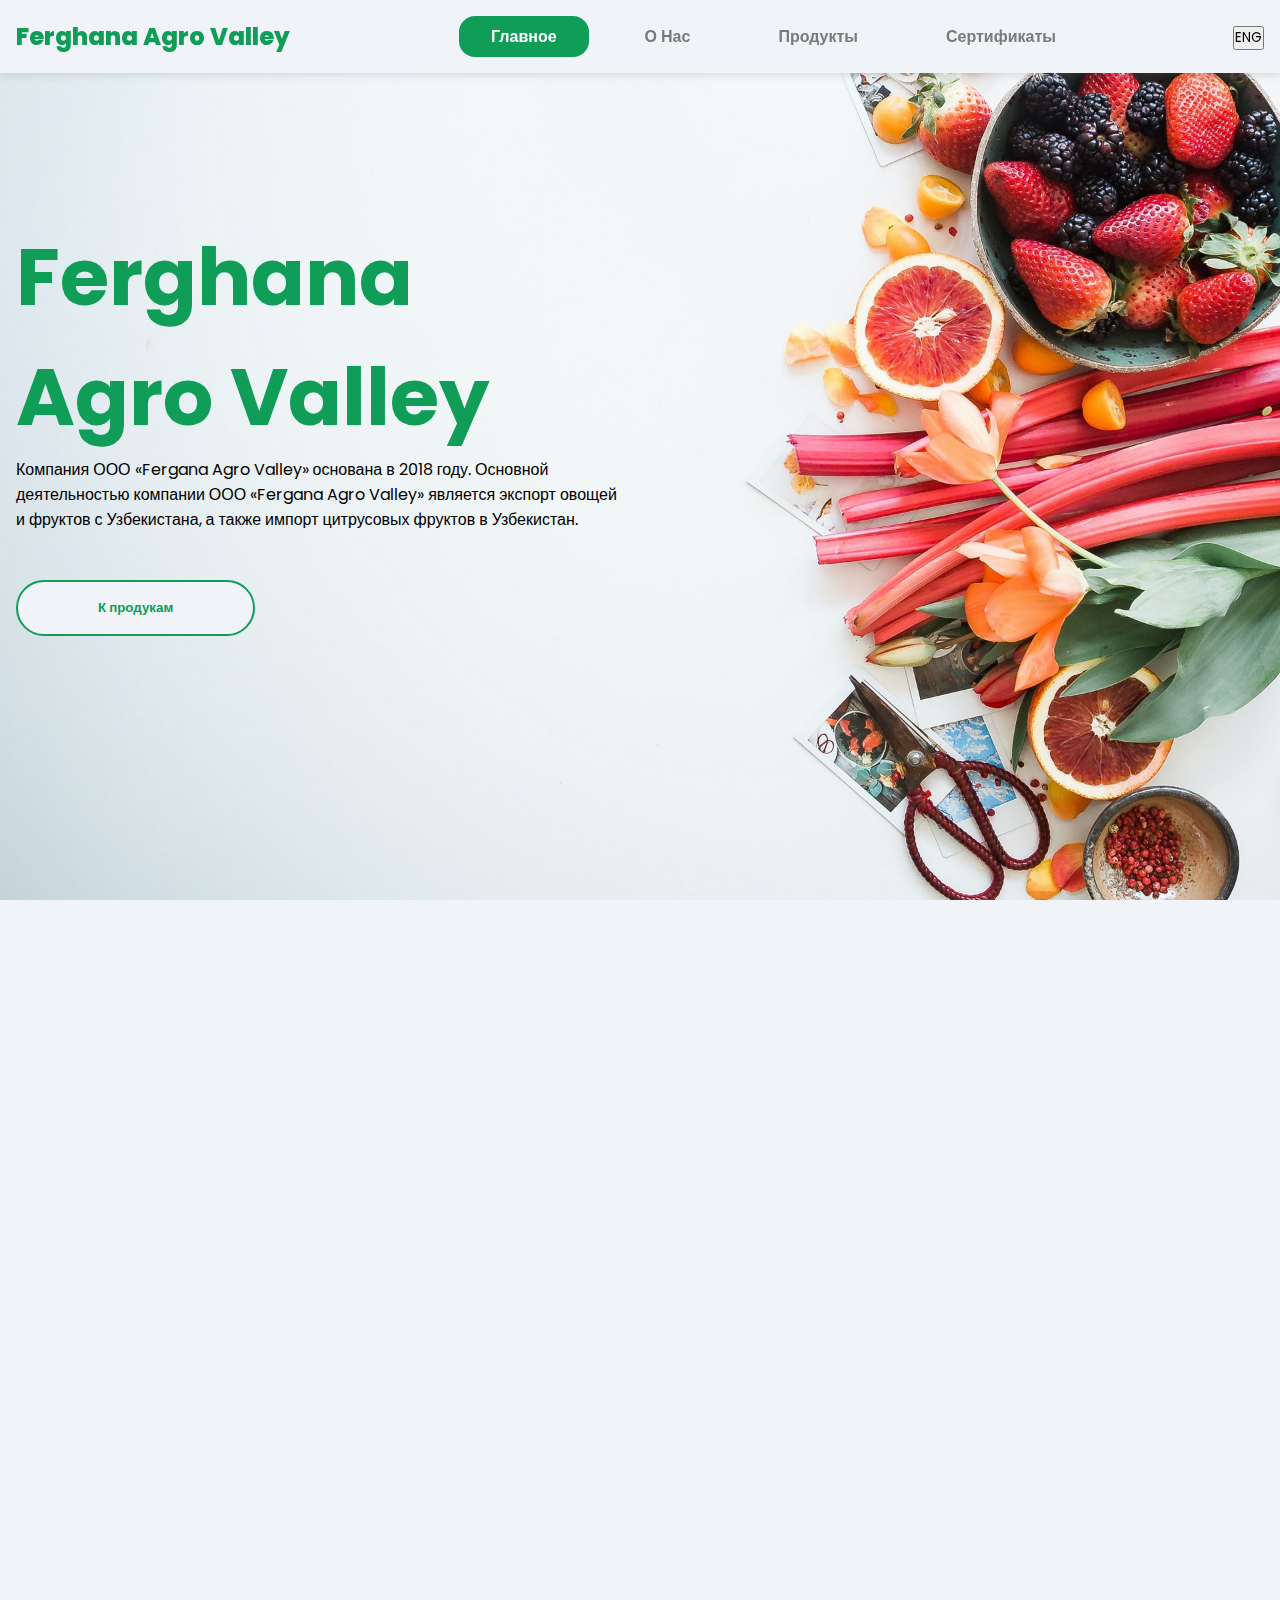
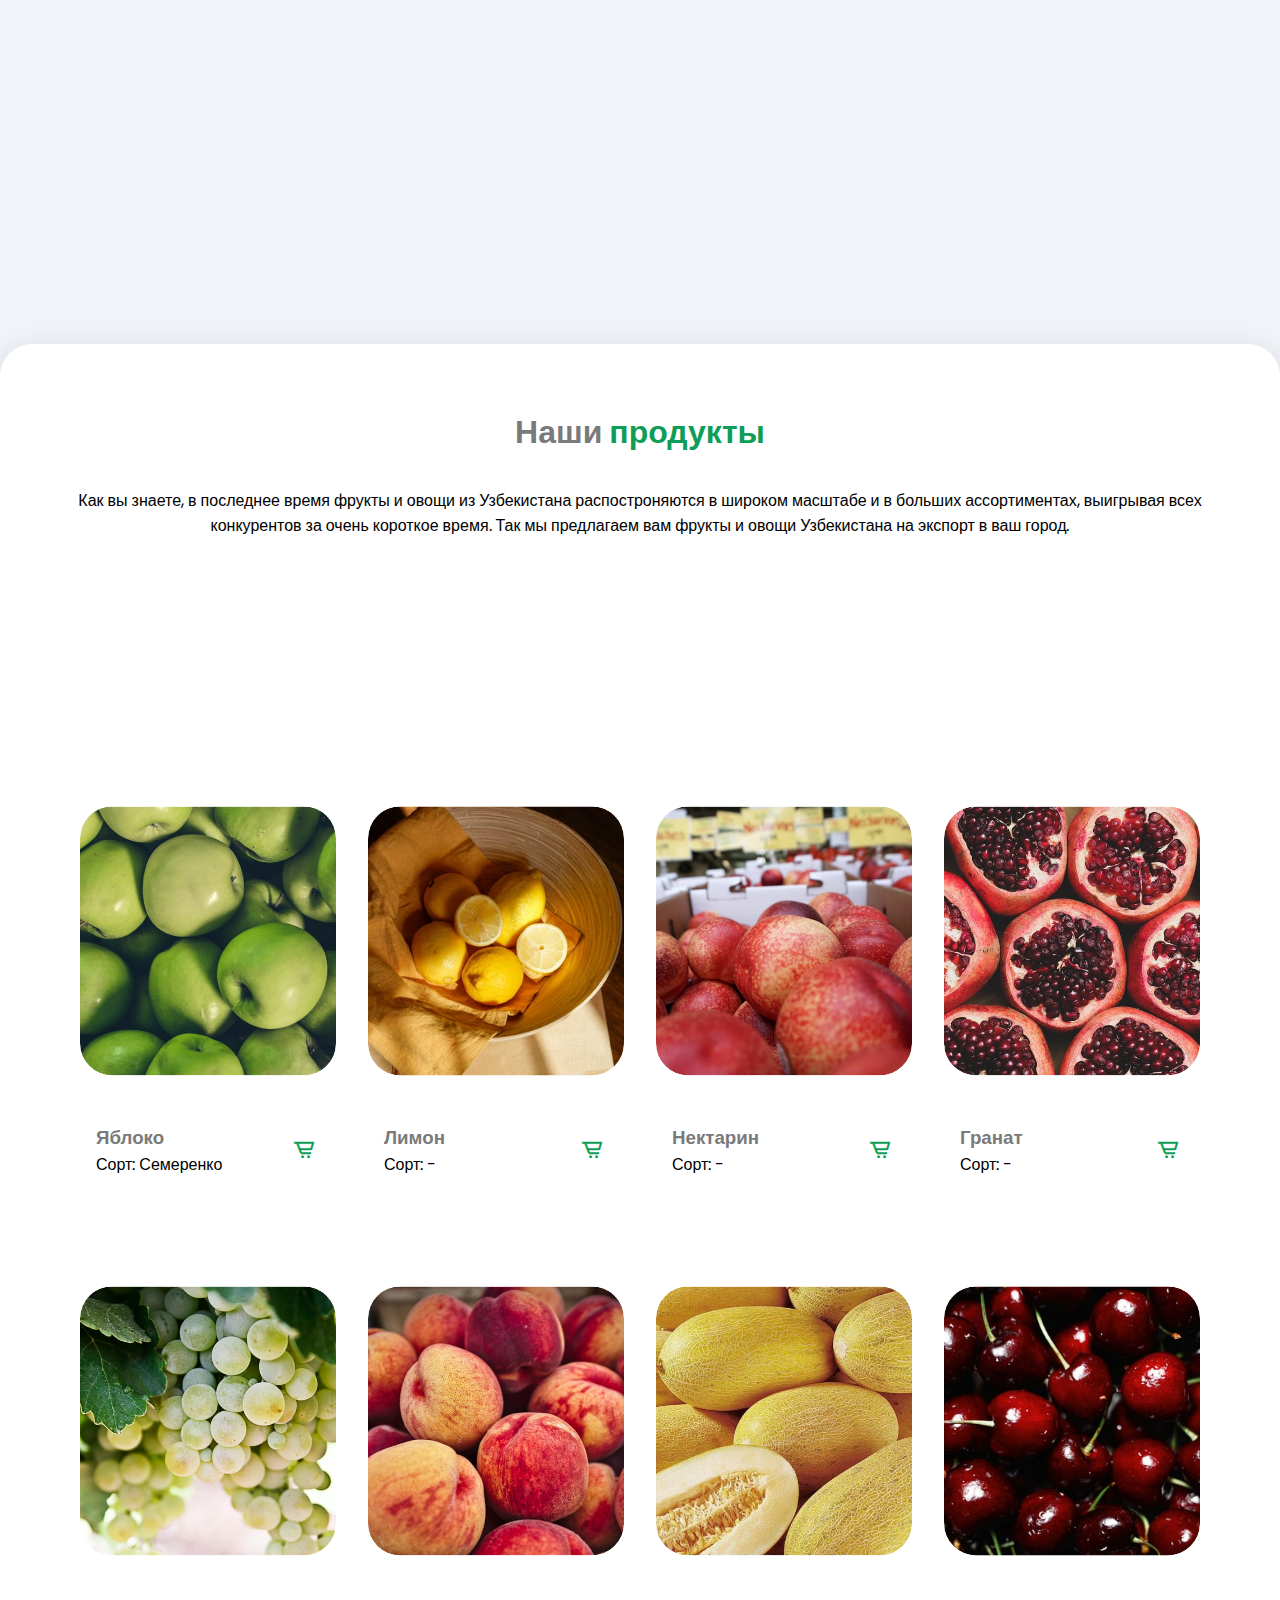
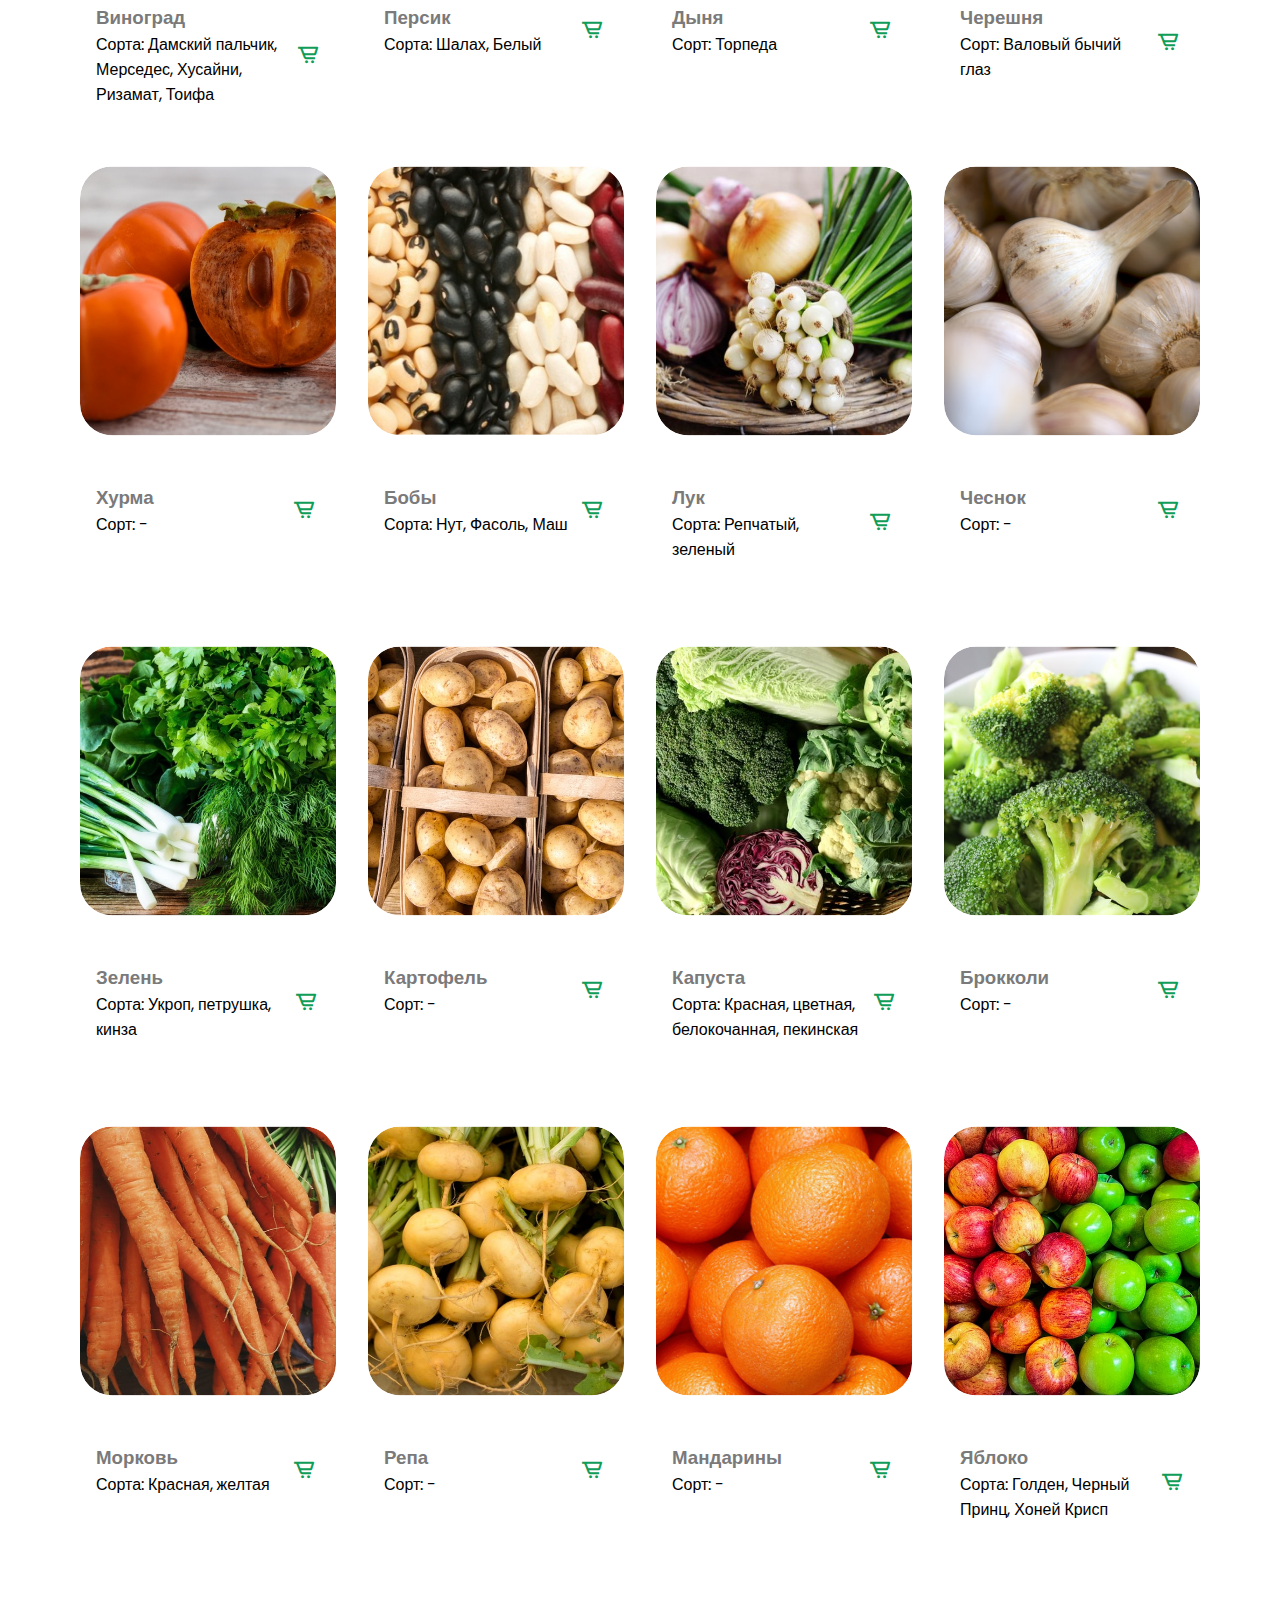
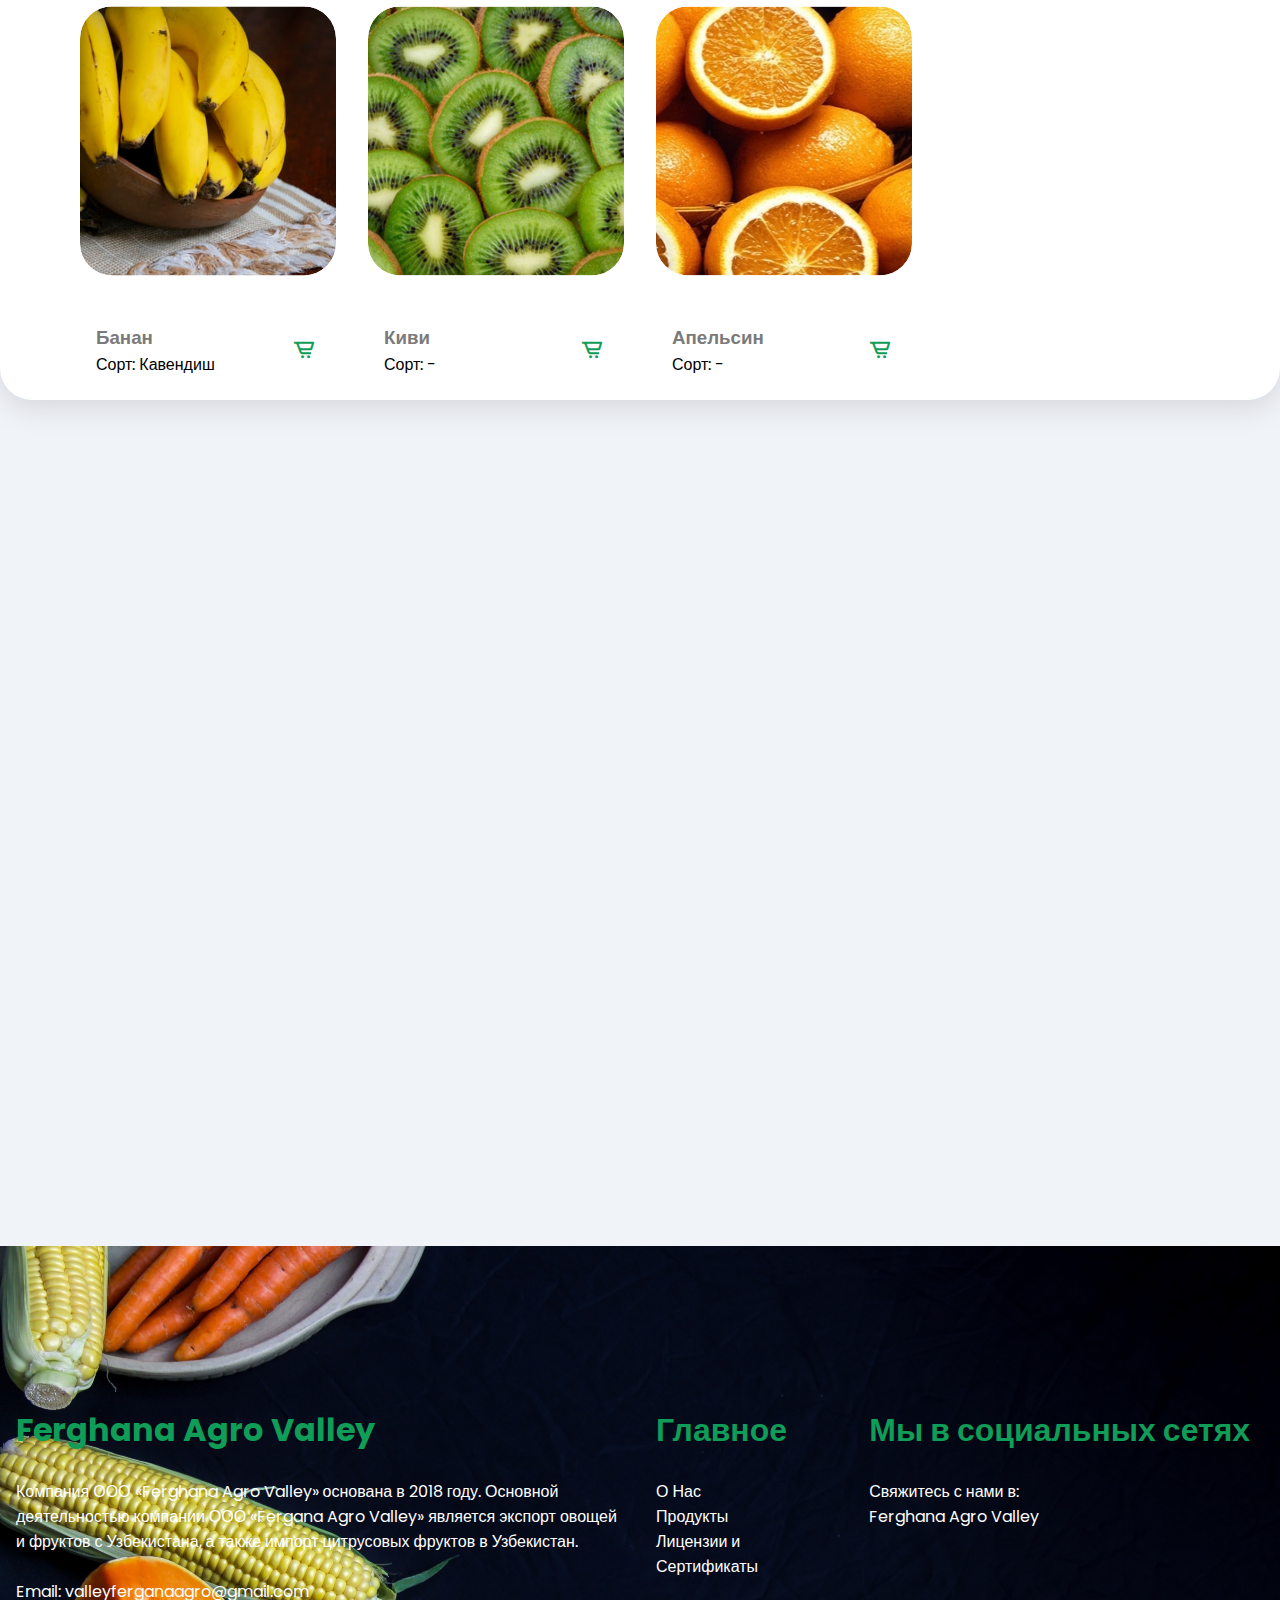
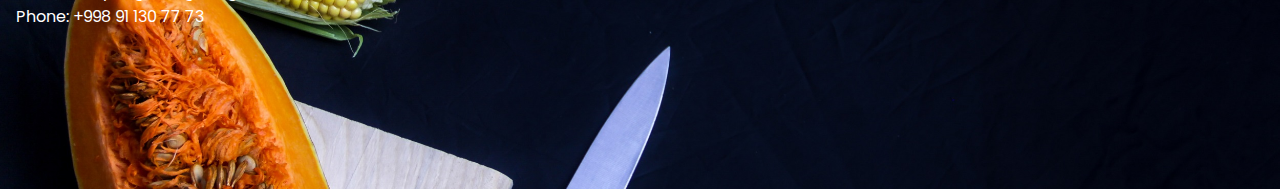
<file: index.html>
<!DOCTYPE html>
<html lang="ru">

<head>
    <meta charset="UTF-8">
    <meta name="viewport" content="width=device-width, initial-scale=1.0">
    <title>
        Ferghana Agro Valley | Home
    </title>
    <link rel="preconnect" href="https://fonts.gstatic.com">
    <link href="https://fonts.googleapis.com/css2?family=Poppins:wght@200;300;400;500;600;700;800;900&display=swap"
        rel="stylesheet">
    <link href='https://unpkg.com/boxicons@2.0.7/css/boxicons.min.css' rel='stylesheet'>

    <link rel="stylesheet" href="style.css">
</head>

<body>
    <!-- MOBILE NAV -->
    <div class="mb-nav">
        <div class="mb-move-item"></div>
        <div class="mb-nav-item active">
            <a href="#home">
                <i class="bx bxs-home"></i>
            </a>
        </div>
        <div class="mb-nav-item">
            <a href="#about">
                <i class='bx bxs-wink-smile'></i>
            </a>
        </div>
        <div class="mb-nav-item">
            <a href="#food-menu-section">
                <i class='bx bxs-food-menu'></i>
            </a>
        </div>
        <div class="mb-nav-item">
            <a href="#testimonial">
                <i class='bx bxs-comment-detail'></i>
            </a>
        </div>
    </div>
    <!-- END MOBILE NAV -->
    <!-- BACK TO TOP BTN -->
    <a href="#home" class="back-to-top">
        <i class="bx bxs-to-top"></i>
    </a>
    <!-- END BACK TO TOP BTN -->
    <!-- TOP NAVIGATION -->
    <div class="nav">
        <div class="menu-wrap">
            <a href="#home">
                <div class="logo">
                    Ferghana Agro Valley
                </div>
            </a>
            <div class="menu h-xs">
                <a href="#home">
                    <div class="menu-item active">
                        Главное
                    </div>
                </a>
                <a href="#about">
                    <div class="menu-item">
                        О Нас
                    </div>
                </a>
                <a href="#food-menu-section">
                    <div class="menu-item">
                        Продукты
                    </div>
                </a>
                <a href="#testimonial">
                    <div class="menu-item">
                        Сертификаты
                    </div>
                </a>
            </div>
            <div class="right-menu">
                    <a href="index_eng.html"><button type="button" class="btn btn-outline-success">ENG</button></a>
            </div>
        </div>
    </div>
    <!-- END TOP NAVIGATION -->
    <!-- SECTION HOME -->
    <section id="home" class="fullheight align-items-center bg-img bg-img-fixed"
        style="background-image: url(assets/brooke-lark-08bOYnH_r_E-unsplash.jpg);">
        <div class="container">
            <div class="row">
                <div class="col-6 col-xs-12">
                    <div class="slogan">
                        <h1 class="left-to-right play-on-scroll">
                            Ferghana Agro Valley
                        </h1>
                        <p class="left-to-right play-on-scroll delay-2">
                            Компания ООО «Fergana Agro Valley» основана в 2018 году. 
                            Основной деятельностью компании ООО «Fergana Agro Valley» является экспорт овощей и 
                            фруктов с Узбекистана, а также импорт цитрусовых фруктов в Узбекистан.
                        </p>
                        <a class="left-to-right play-on-scroll delay-4" href="#menu">
                            <button>
                                К продукам
                            </button>
                        </a>
                    </div>
                </div>
            </div>
        </div>
    </section>
    <!-- END SECTION HOME -->
    <!-- SECION ABOUT -->
    <section class="about fullheight align-items-center" id="about">
        <div class="container">
            <div class="row">
                <div class="col-7 h-xs">
                    <img src="assets/dan-gold-4_jhDO54BYg-unsplash.jpg" alt=""
                        class="fullwidth left-to-right play-on-scroll">
                </div>
                <div class="col-5 col-xs-12 align-items-center" id="about">
                    <div class="about-slogan right-to-left play-on-scroll">
                        <h3>
                            <span class="primary-color">Немного</span> о <span class="primary-color">нашей</span>
                            компании.
                        </h3>
                        <p>
                            Мы являемся экспортёрами фруктов, овощей, сухофруктов и сушеных овощей из Узбекистана. 
                            Можем сотрудничать удобным для вас способом, берём заказы на виды овощей, цветов и фруктов. Всё выращиваем сами. 
                            Всегда находим решение любой проблеме с клиентами и стараемся идти на уступки при возможности. 
                            В Узбекистане предоставим вам выгодные условия работы. 
                        </p>
                    </div>
                </div>
            </div>
        </div>
    </section>
    <!-- END SECION ABOUT -->
    <!-- FOOD MENU SECTION -->
    <section class="align-items-center bg-img bg-img-fixed" id="food-menu-section"
        style="background-image: url(assets/katherine-chase-4MMK78S7eyk-unsplash.jpg);">
        <div class="container">
            <div class="food-menu" id="menu">
                <h1>
                    Наши <span class="primary-color">продукты</span>
                </h1>
                <p>
                    Как вы знаете, в последнее время фрукты и овощи из Узбекистана распостроняются в широком масштабе и в больших ассортиментах, 
                    выигрывая всех конкурентов за очень короткое время. Так мы предлагаем вам фрукты и овощи Узбекистана на экспорт в ваш город.
                </p>
                <div class="food-category">
                    <div class="zoom play-on-scroll">
                        <button class="active" data-food-type="all">
                            Все продукты
                        </button>
                    </div>
                    <div class="zoom play-on-scroll delay-2">
                        <button data-food-type="fruit">
                            Экспортируемые продукты
                        </button>
                    </div>

                    <div class="zoom play-on-scroll delay-2">
                        <button data-food-type="import">
                            Импортируемые продукты
                        </button>
                    </div>

                </div>

                <div class="food-item-wrap all">
                    <div class="food-item fruit-type">
                        <div class="item-wrap bottom-up play-on-scroll">
                            <div class="item-img">
                                <div class="img-holder bg-img"
                                    style="background-image: url(assets/apple_semerenko.jpg);"></div>
                            </div>
                            <div class="item-info">
                                <div>
                                    <h3>
                                        Яблоко 
                                    </h3>
                                    <span>
                                        Сорт: Семеренко
                                    </span>
                                </div>
                                <div class="cart-btn">
                                    <i class="bx bx-cart-alt"></i>
                                </div>
                            </div>
                        </div>
                    </div>

                    <div class="food-item fruit-type">
                        <div class="item-wrap bottom-up play-on-scroll">
                            <div class="item-img">
                                <div class="img-holder bg-img"
                                    style="background-image: url('assets/lemon.jpg');"></div>
                            </div>
                            <div class="item-info">
                                <div>
                                    <h3>
                                        Лимон
                                    </h3>
                                    <span>
                                        Сорт: -
                                    </span>
                                </div>
                                <div class="cart-btn">
                                    <i class='bx bx-cart-alt'></i>
                                </div>
                            </div>
                        </div>
                    </div>

                    <div class="food-item fruit-type">
                        <div class="item-wrap bottom-up play-on-scroll">
                            <div class="item-img">
                                <div class="img-holder bg-img"
                                    style="background-image: url('assets/nectarine.jpg');">
                                </div>
                            </div>
                            <div class="item-info">
                                <div>
                                    <h3>
                                        Нектарин
                                    </h3>
                                    <span>
                                        Сорт: -
                                    </span>
                                </div>
                                <div class="cart-btn">
                                    <i class='bx bx-cart-alt'></i>
                                </div>
                            </div>
                        </div>
                    </div>

                    <div class="food-item fruit-type">
                        <div class="item-wrap bottom-up play-on-scroll">
                            <div class="item-img">
                                <div class="img-holder bg-img"
                                    style="background-image: url('assets/pomeg.jpg');"></div>
                            </div>
                            <div class="item-info">
                                <div>
                                    <h3>
                                        Гранат
                                    </h3>
                                    <span>
                                        Сорт: -
                                    </span>
                                </div>
                                <div class="cart-btn">
                                    <i class='bx bx-cart-alt'></i>
                                </div>
                            </div>
                        </div>
                    </div>

                    <div class="food-item fruit-type">
                        <div class="item-wrap bottom-up play-on-scroll">
                            <div class="item-img">
                                <div class="img-holder bg-img"
                                    style="background-image: url('assets/grape.jpg');"></div>
                            </div>
                            <div class="item-info">
                                <div>
                                    <h3>
                                        Виноград
                                    </h3>
                                    <span>
                                        Сорта: Дамский пальчик, Мерседес, Хусайни, Ризамат, Тоифа
                                    </span>
                                </div>
                                <div class="cart-btn">
                                    <i class='bx bx-cart-alt'></i>
                                </div>
                            </div>
                        </div>
                    </div>

                    <div class="food-item fruit-type">
                        <div class="item-wrap bottom-up play-on-scroll">
                            <div class="item-img">
                                <div class="img-holder bg-img"
                                    style="background-image: url('assets/peach.jpg');"></div>
                            </div>
                            <div class="item-info">
                                <div>
                                    <h3>
                                        Персик
                                    </h3>
                                    <span>
                                        Сорта: Шалах, Белый
                                    </span>
                                </div>
                                <div class="cart-btn">
                                    <i class='bx bx-cart-alt'></i>
                                </div>
                            </div>
                        </div>
                    </div>

                    <div class="food-item fruit-type">
                        <div class="item-wrap bottom-up play-on-scroll">
                            <div class="item-img">
                                <div class="img-holder bg-img"
                                    style="background-image: url('assets/melon.jpg');"></div>
                            </div>
                            <div class="item-info">
                                <div>
                                    <h3>
                                        Дыня
                                    </h3>
                                    <span>
                                        Сорт: Торпеда
                                    </span>
                                </div>
                                <div class="cart-btn">
                                    <i class='bx bx-cart-alt'></i>
                                </div>
                            </div>
                        </div>
                    </div>

                    <div class="food-item fruit-type">
                        <div class="item-wrap bottom-up play-on-scroll">
                            <div class="item-img">
                                <div class="img-holder bg-img"
                                    style="background-image: url('assets/cherry.jpg');"></div>
                            </div>
                            <div class="item-info">
                                <div>
                                    <h3>
                                        Черешня
                                    </h3>
                                    <span>
                                        Сорт: Валовый бычий глаз 
                                    </span>
                                </div>
                                <div class="cart-btn">
                                    <i class='bx bx-cart-alt'></i>
                                </div>
                            </div>
                        </div>
                    </div>
                    <div class="food-item fruit-type">
                        <div class="item-wrap bottom-up play-on-scroll">
                            <div class="item-img">
                                <div class="img-holder bg-img"
                                    style="background-image: url('assets/persimmon.jpg');"></div>
                            </div>
                            <div class="item-info">
                                <div>
                                    <h3>
                                        Хурма
                                    </h3>
                                    <span>
                                        Сорт: -
                                    </span>
                                </div>
                                <div class="cart-btn">
                                    <i class='bx bx-cart-alt'></i>
                                </div>
                            </div>
                        </div>
                    </div>
<!--vegie-->

<div class="food-item fruit-type">
    <div class="item-wrap bottom-up play-on-scroll">
        <div class="item-img">
            <div class="img-holder bg-img"
                style="background-image: url('assets/bobs.png');"></div>
        </div>
        <div class="item-info">
            <div>
                <h3>
                    Бобы
                </h3>
                <span>
                    Сорта: Нут, Фасоль, Маш
                </span>
            </div>
            <div class="cart-btn">
                <i class='bx bx-cart-alt'></i>
            </div>
        </div>
    </div>
</div>

<div class="food-item fruit-type">
    <div class="item-wrap bottom-up play-on-scroll">
        <div class="item-img">
            <div class="img-holder bg-img"
                style="background-image: url('assets/onion.jpg');"></div>
        </div>
        <div class="item-info">
            <div>
                <h3>
                    Лук
                </h3>
                <span>
                    Сорта: Репчатый, зеленый
                </span>
            </div>
            <div class="cart-btn">
                <i class='bx bx-cart-alt'></i>
            </div>
        </div>
    </div>
</div>

<div class="food-item fruit-type">
    <div class="item-wrap bottom-up play-on-scroll">
        <div class="item-img">
            <div class="img-holder bg-img"
                style="background-image: url('assets/garlic.jpg');"></div>
        </div>
        <div class="item-info">
            <div>
                <h3>
                    Чеснок
                </h3>
                <span>
                    Сорт: -
                </span>
            </div>
            <div class="cart-btn">
                <i class='bx bx-cart-alt'></i>
            </div>
        </div>
    </div>
</div>

<div class="food-item fruit-type">
    <div class="item-wrap bottom-up play-on-scroll">
        <div class="item-img">
            <div class="img-holder bg-img"
                style="background-image: url('assets/greens.jpg');"></div>
        </div>
        <div class="item-info">
            <div>
                <h3>
                    Зелень
                </h3>
                <span>
                    Сорта: Укроп, петрушка, кинза
                </span>
            </div>
            <div class="cart-btn">
                <i class='bx bx-cart-alt'></i>
            </div>
        </div>
    </div>
</div>

<div class="food-item fruit-type">
    <div class="item-wrap bottom-up play-on-scroll">
        <div class="item-img">
            <div class="img-holder bg-img"
                style="background-image: url('assets/potato.jpg');"></div>
        </div>
        <div class="item-info">
            <div>
                <h3>
                    Картофель
                </h3>
                <span>
                    Сорт: - 
                </span>
            </div>
            <div class="cart-btn">
                <i class='bx bx-cart-alt'></i>
            </div>
        </div>
    </div>
</div>

<div class="food-item fruit-type">
    <div class="item-wrap bottom-up play-on-scroll">
        <div class="item-img">
            <div class="img-holder bg-img"
                style="background-image: url('assets/cabb.jpg');"></div>
        </div>
        <div class="item-info">
            <div>
                <h3>
                    Капуста
                </h3>
                <span>
                    Сорта: Красная, цветная, белокочанная, пекинская
                </span>
            </div>
            <div class="cart-btn">
                <i class='bx bx-cart-alt'></i>
            </div>
        </div>
    </div>
</div>

<div class="food-item fruit-type">
    <div class="item-wrap bottom-up play-on-scroll">
        <div class="item-img">
            <div class="img-holder bg-img"
                style="background-image: url('assets/brocco.jpg');"></div>
        </div>
        <div class="item-info">
            <div>
                <h3>
                    Брокколи
                </h3>
                <span>
                    Сорт: -
                </span>
            </div>
            <div class="cart-btn">
                <i class='bx bx-cart-alt'></i>
            </div>
        </div>
    </div>
</div>

<div class="food-item fruit-type">
    <div class="item-wrap bottom-up play-on-scroll">
        <div class="item-img">
            <div class="img-holder bg-img"
                style="background-image: url('assets/carrot.jpg');"></div>
        </div>
        <div class="item-info">
            <div>
                <h3>
                    Морковь
                </h3>
                <span>
                    Сорта: Красная, желтая
                </span>
            </div>
            <div class="cart-btn">
                <i class='bx bx-cart-alt'></i>
            </div>
        </div>
    </div>
</div>

<div class="food-item fruit-type">
    <div class="item-wrap bottom-up play-on-scroll">
        <div class="item-img">
            <div class="img-holder bg-img"
                style="background-image: url('assets/repa.png');"></div>
        </div>
        <div class="item-info">
            <div>
                <h3>
                    Репа
                </h3>
                <span>
                    Сорт: -
                </span>
            </div>
            <div class="cart-btn">
                <i class='bx bx-cart-alt'></i>
            </div>
        </div>
    </div>
</div>


<!--vegie-->

<!--import START-->

<div class="food-item import-type">
    <div class="item-wrap bottom-up play-on-scroll">
        <div class="item-img">
            <div class="img-holder bg-img"
                style="background-image: url('assets/organges.jpg');"></div>
        </div>
        <div class="item-info">
            <div>
                <h3>
                    Мандарины
                </h3>
                <span>
                    Сорт: -
                </span>
            </div>
            <div class="cart-btn">
                <i class='bx bx-cart-alt'></i>
            </div>
        </div>
    </div>
</div>

<div class="food-item import-type">
    <div class="item-wrap bottom-up play-on-scroll">
        <div class="item-img">
            <div class="img-holder bg-img"
                style="background-image: url('assets/apple.jpg');"></div>
        </div>
        <div class="item-info">
            <div>
                <h3>
                    Яблоко
                </h3>
                <span>
                    Сорта: Голден, Черный Принц, Хоней Крисп
                </span>
            </div>
            <div class="cart-btn">
                <i class='bx bx-cart-alt'></i>
            </div>
        </div>
    </div>
</div>

<div class="food-item import-type">
    <div class="item-wrap bottom-up play-on-scroll">
        <div class="item-img">
            <div class="img-holder bg-img"
                style="background-image: url('assets/banana.jpg');"></div>
        </div>
        <div class="item-info">
            <div>
                <h3>
                    Банан
                </h3>
                <span>
                    Сорт: Кавендиш
                </span>
            </div>
            <div class="cart-btn">
                <i class='bx bx-cart-alt'></i>
            </div>
        </div>
    </div>
</div>

<div class="food-item import-type">
    <div class="item-wrap bottom-up play-on-scroll">
        <div class="item-img">
            <div class="img-holder bg-img"
                style="background-image: url('assets/kiwi.jpg');"></div>
        </div>
        <div class="item-info">
            <div>
                <h3>
                    Киви
                </h3>
                <span>
                    Сорт: -
                </span>
            </div>
            <div class="cart-btn">
                <i class='bx bx-cart-alt'></i>
            </div>
        </div>
    </div>
</div>

<div class="food-item import-type">
    <div class="item-wrap bottom-up play-on-scroll">
        <div class="item-img">
            <div class="img-holder bg-img"
                style="background-image: url('assets/apelsin.jpg');"></div>
        </div>
        <div class="item-info">
            <div>
                <h3>
                    Апельсин
                </h3>
                <span>
                    Сорт: -
                </span>
            </div>
            <div class="cart-btn">
                <i class='bx bx-cart-alt'></i>
            </div>
        </div>
    </div>
</div>


<!--import-->
                </div>
            </div>
        </div>
    </section>
    <!-- END FOOD MENU SECTION -->
    <!-- TESTIMONIAL SECTION -->
    <section id="testimonial">
        <div class="container">
            <div class="row">
                <div class="col-4 col-xs-12">
                    <div class="review-wrap zoom play-on-scroll delay-2">
                        <div class="review-content">
                            <p>
                                <h1>Свидетельство</h1>

                                О государственной регистрации юридического лица
                            </p>
                            <div class="review-img bg-img"
                                style="background-image: url(assets/cert.jpg);">
                            </div>
                        </div>
                        <div class="review-info">
                            <h3>
                                ООО "Ferghana Agro Valley"
                            </h3>
                         
                        </div>
                    </div>
                </div>
                <div class="col-4 col-xs-12">
                    <div class="zoom play-on-scroll">
                        <div class="review-wrap active">
                            <div class="review-content">
                                <p>
                                    <h1>Свидетельство</h1>
    
                                    О государственной регистрации юридического лица
                                </p>
                                <div class="review-img bg-img"
                                    style="background-image:  url(assets/cert.jpg);">
                                </div>
                            </div>
                            <div class="review-info">
                                <h3>
                                    ООО "Ferghana Agro Valley"
                                </h3>
                             
                            </div>
                        </div>
                    </div>
                </div>
                <div class="col-4 col-xs-12">
                    <div class="review-wrap zoom play-on-scroll delay-4">
                        <div class="review-content">
                            <p>
                                <h1>Свидетельство</h1>

                                О государственной регистрации юридического лица
                            </p>
                            <div class="review-img bg-img"
                                style="background-image: url(assets/cert.jpg);">
                            </div>
                        </div>
                        <div class="review-info">
                            <h3>
                                ООО "Ferghana Agro Valley"
                            </h3>
                           
                        </div>
                    </div>
                </div>
            </div>
        </div>
    </section>
    <!-- END TESTIMONIAL SECTION -->
    <!-- FOOTER SECTION -->
    <section class="footer bg-img" style="background-image: url(assets/nordwood-themes-pYWrdKO5ksI-unsplash.jpg);">
        <div class="container">
            <div class="row">
                <div class="col-6 col-xs-12">
                    <h1>
                        Ferghana Agro Valley
                    </h1>
                    <br>
                    <p>Компания ООО «Ferghana Agro Valley» основана в 2018 году. 
                        Основной деятельностью компании ООО «Fergana Agro Valley» является экспорт овощей и 
                        фруктов с Узбекистана, а также импорт цитрусовых фруктов в Узбекистан.</p>
                    <br>
                    <p>Email: valleyferganaagro@gmail.com</p>
                    <p>Phone: +998 91 130 77 73</p>

                </div>
                <div class="col-2 col-xs-12">
                    <h1>
                        Главное
                    </h1>
                    <br>
                    <p>
                        <a href="#about">
                            О Нас
                        </a>
                    </p>
                    <p>
                        <a href="#menu">
                            Продукты
                        </a>
                    </p>
                    <p>
                        <a href="#testimonial">
                            Лицензии и Сертификаты
                        </a>
                    </p>
                </div>
                <div class="col-4 col-xs-12">
                    <h1>
                        Мы в социальных сетях
                    </h1>
                    <br>
                    <p>Свяжитесь с нами в: <br>
                        <div class="LI-profile-badge"  data-version="v1" data-size="large" data-locale="ru_RU" data-type="horizontal" data-theme="dark" data-vanity="ferghana-agro-valley-91a035213"><a class="LI-simple-link" href='https://uz.linkedin.com/in/ferghana-agro-valley-91a035213?trk=profile-badge'>Ferghana Agro Valley</a>
                        </div>


                    </p>

                </div>
            </div>
        </div>
    </section>
    <!-- END FOOTER SECTION -->

    <script src="index.js"></script>
    <script type="text/javascript" src="https://platform.linkedin.com/badges/js/profile.js" async defer></script>
</body>

</html>
</file>
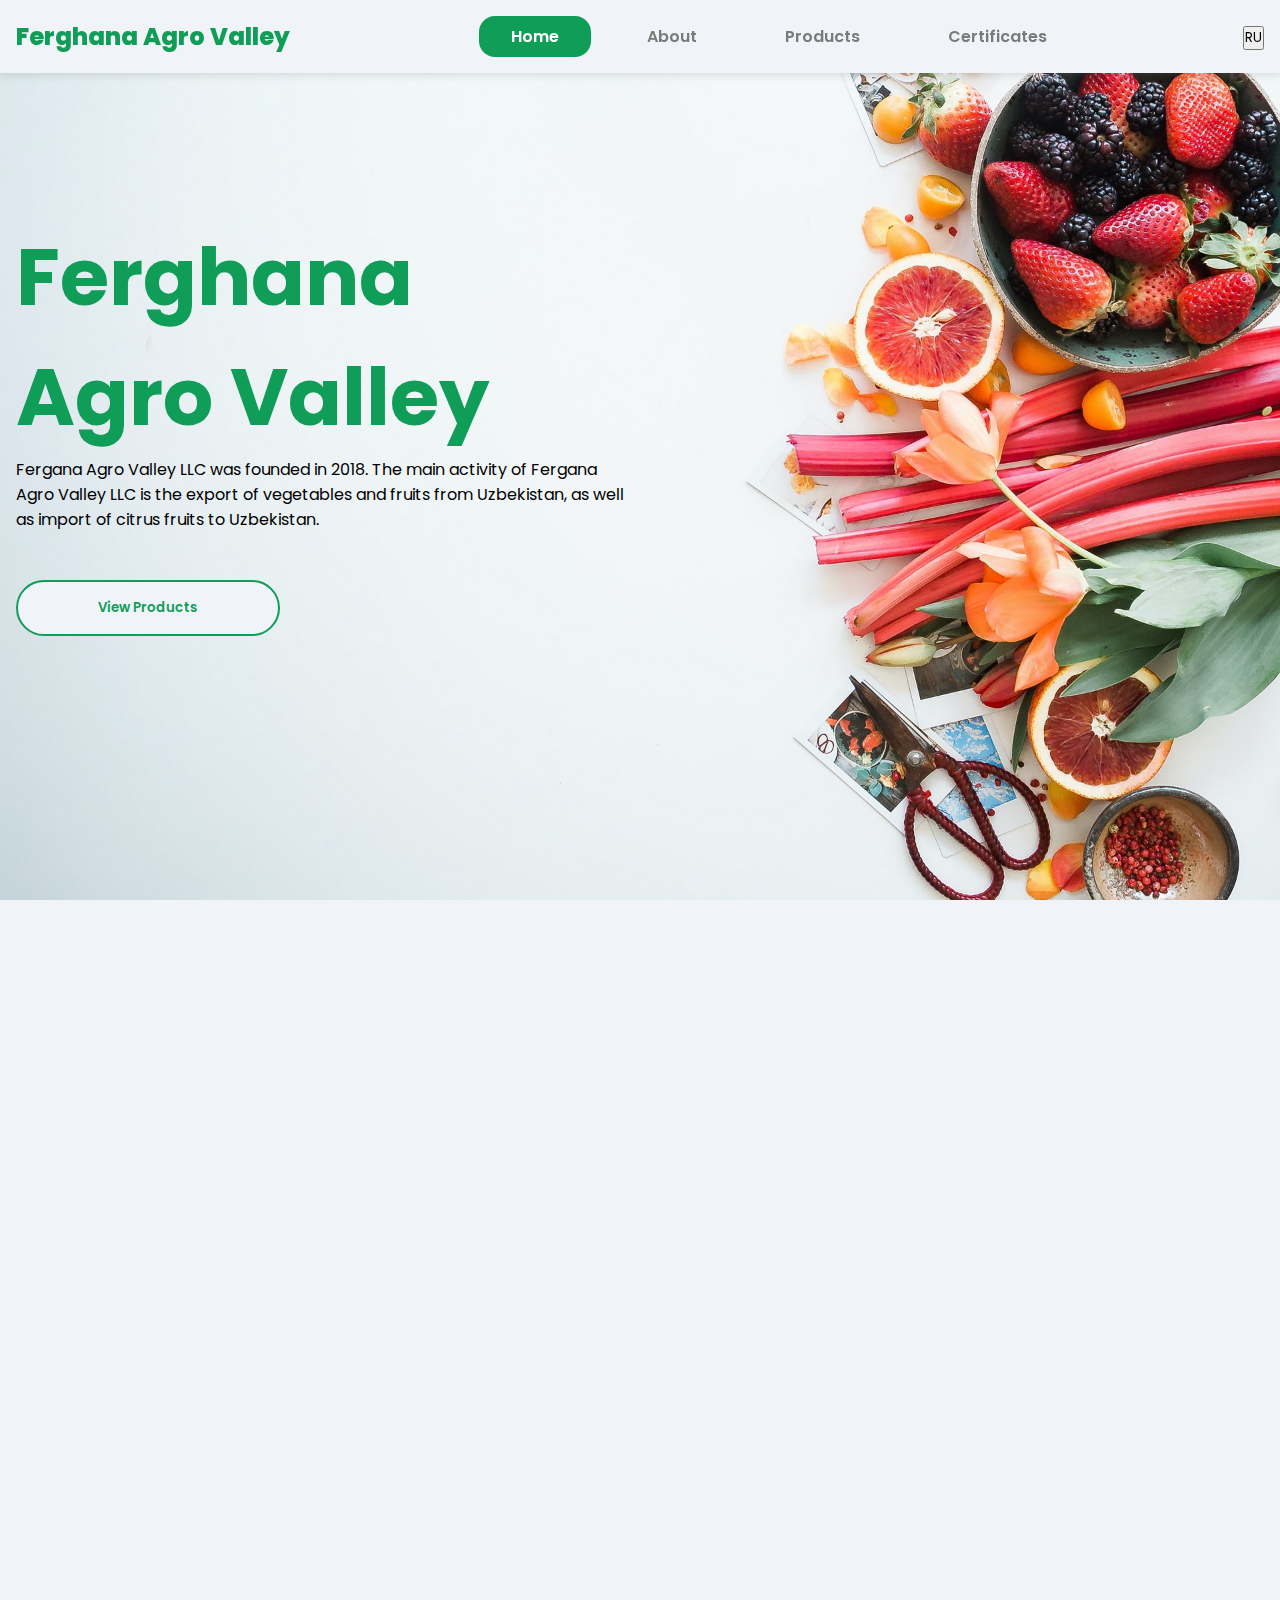
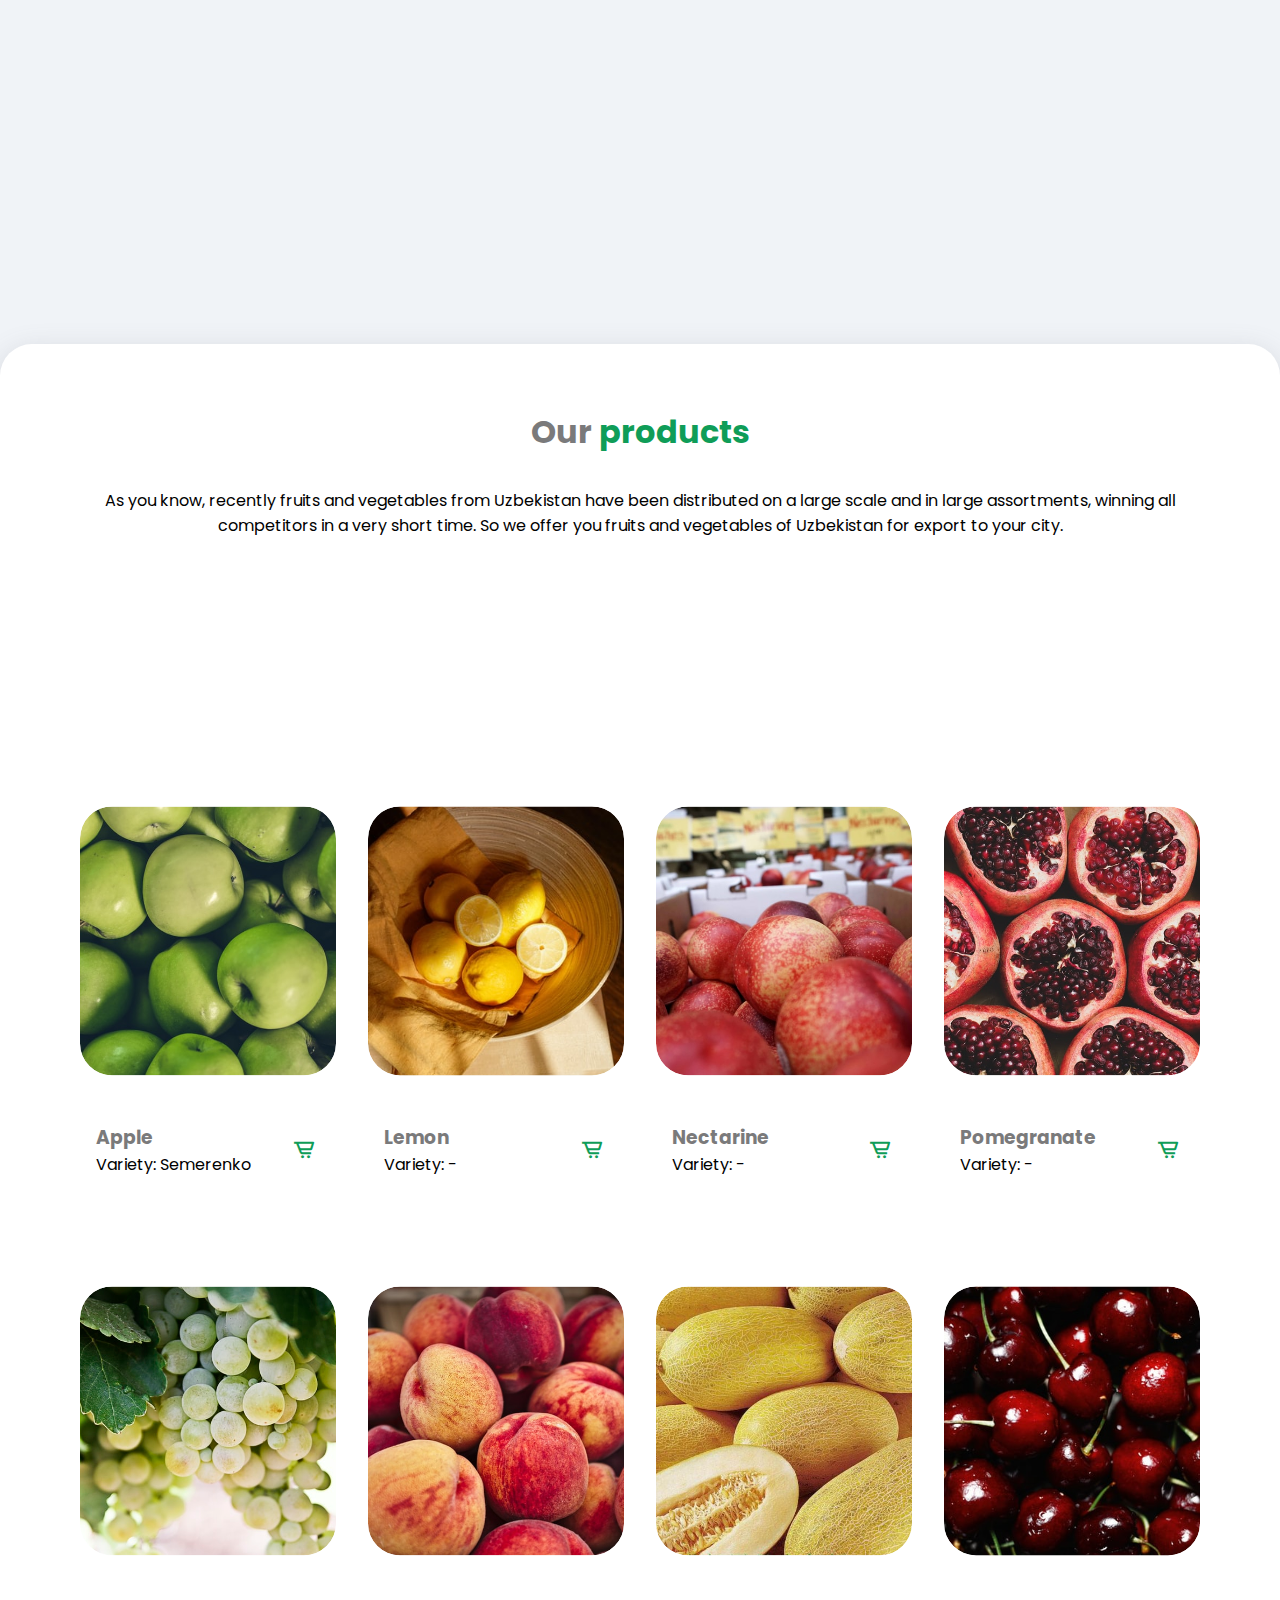
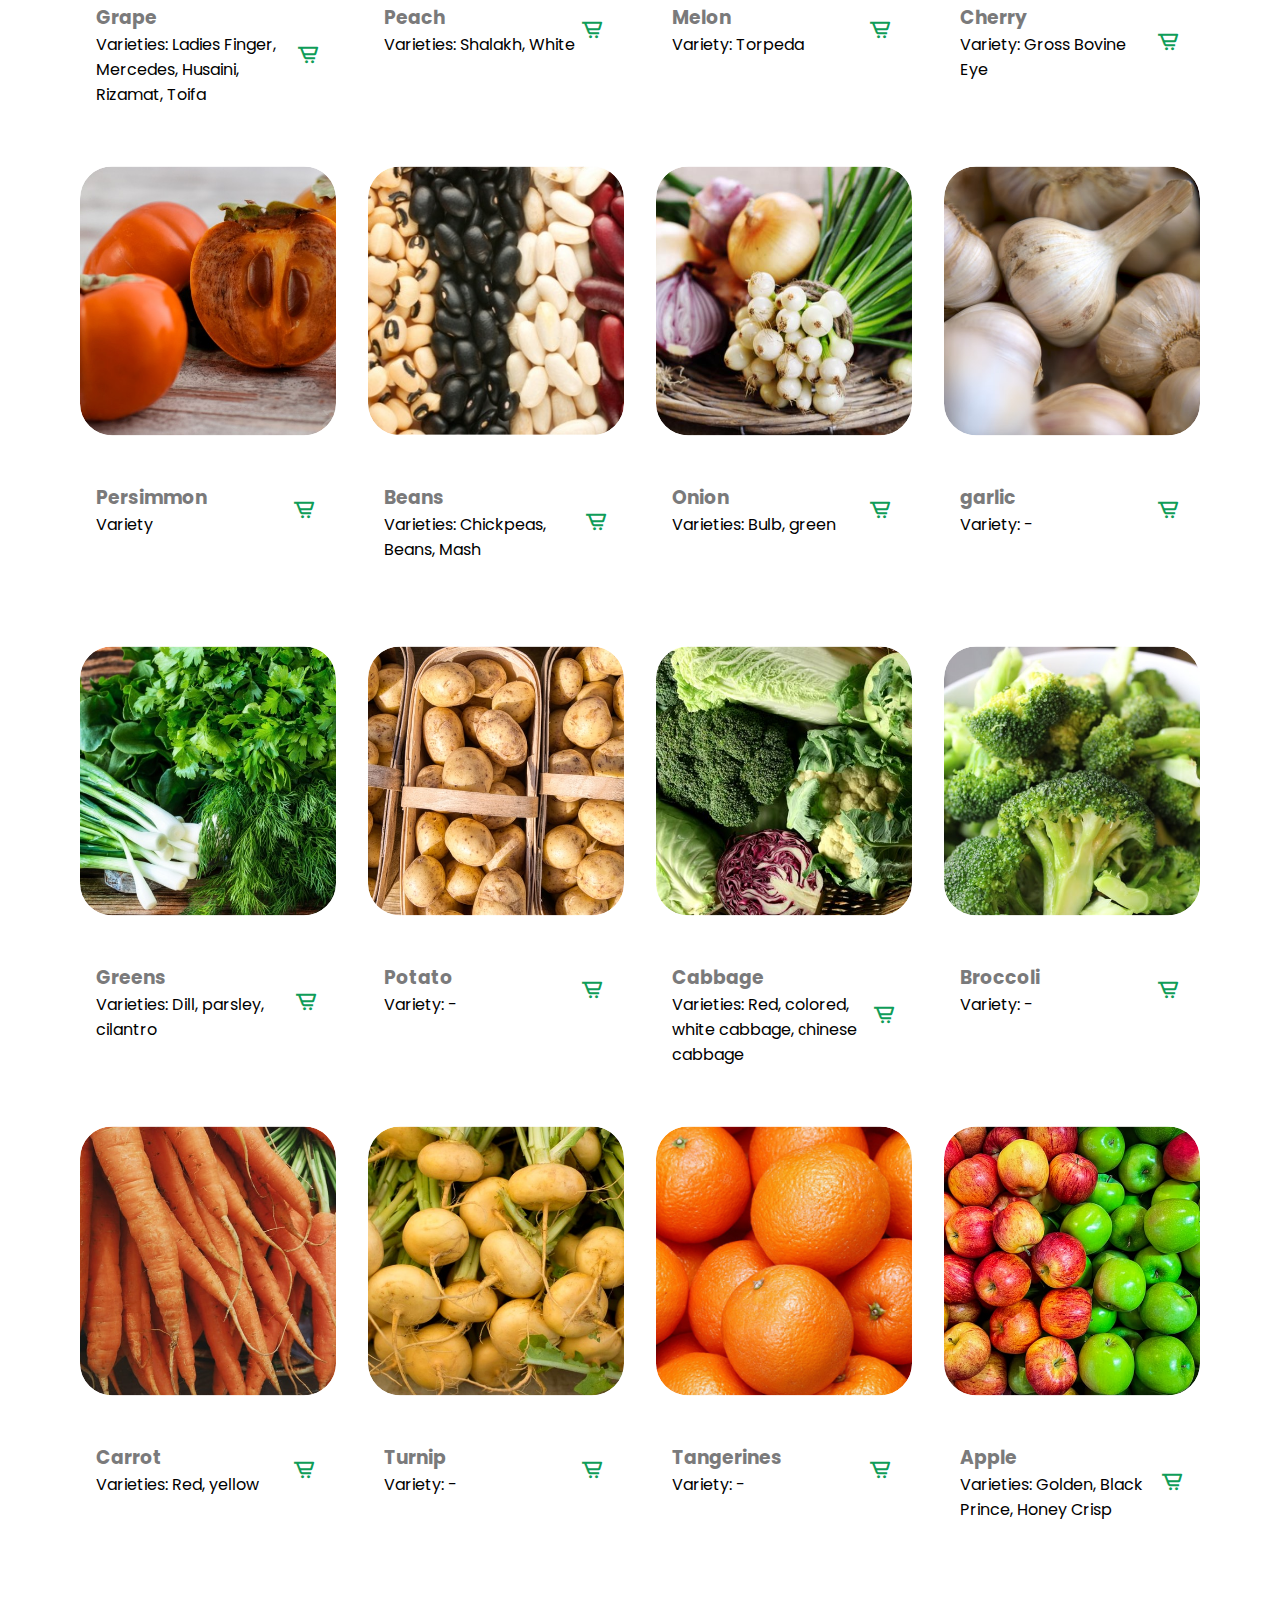
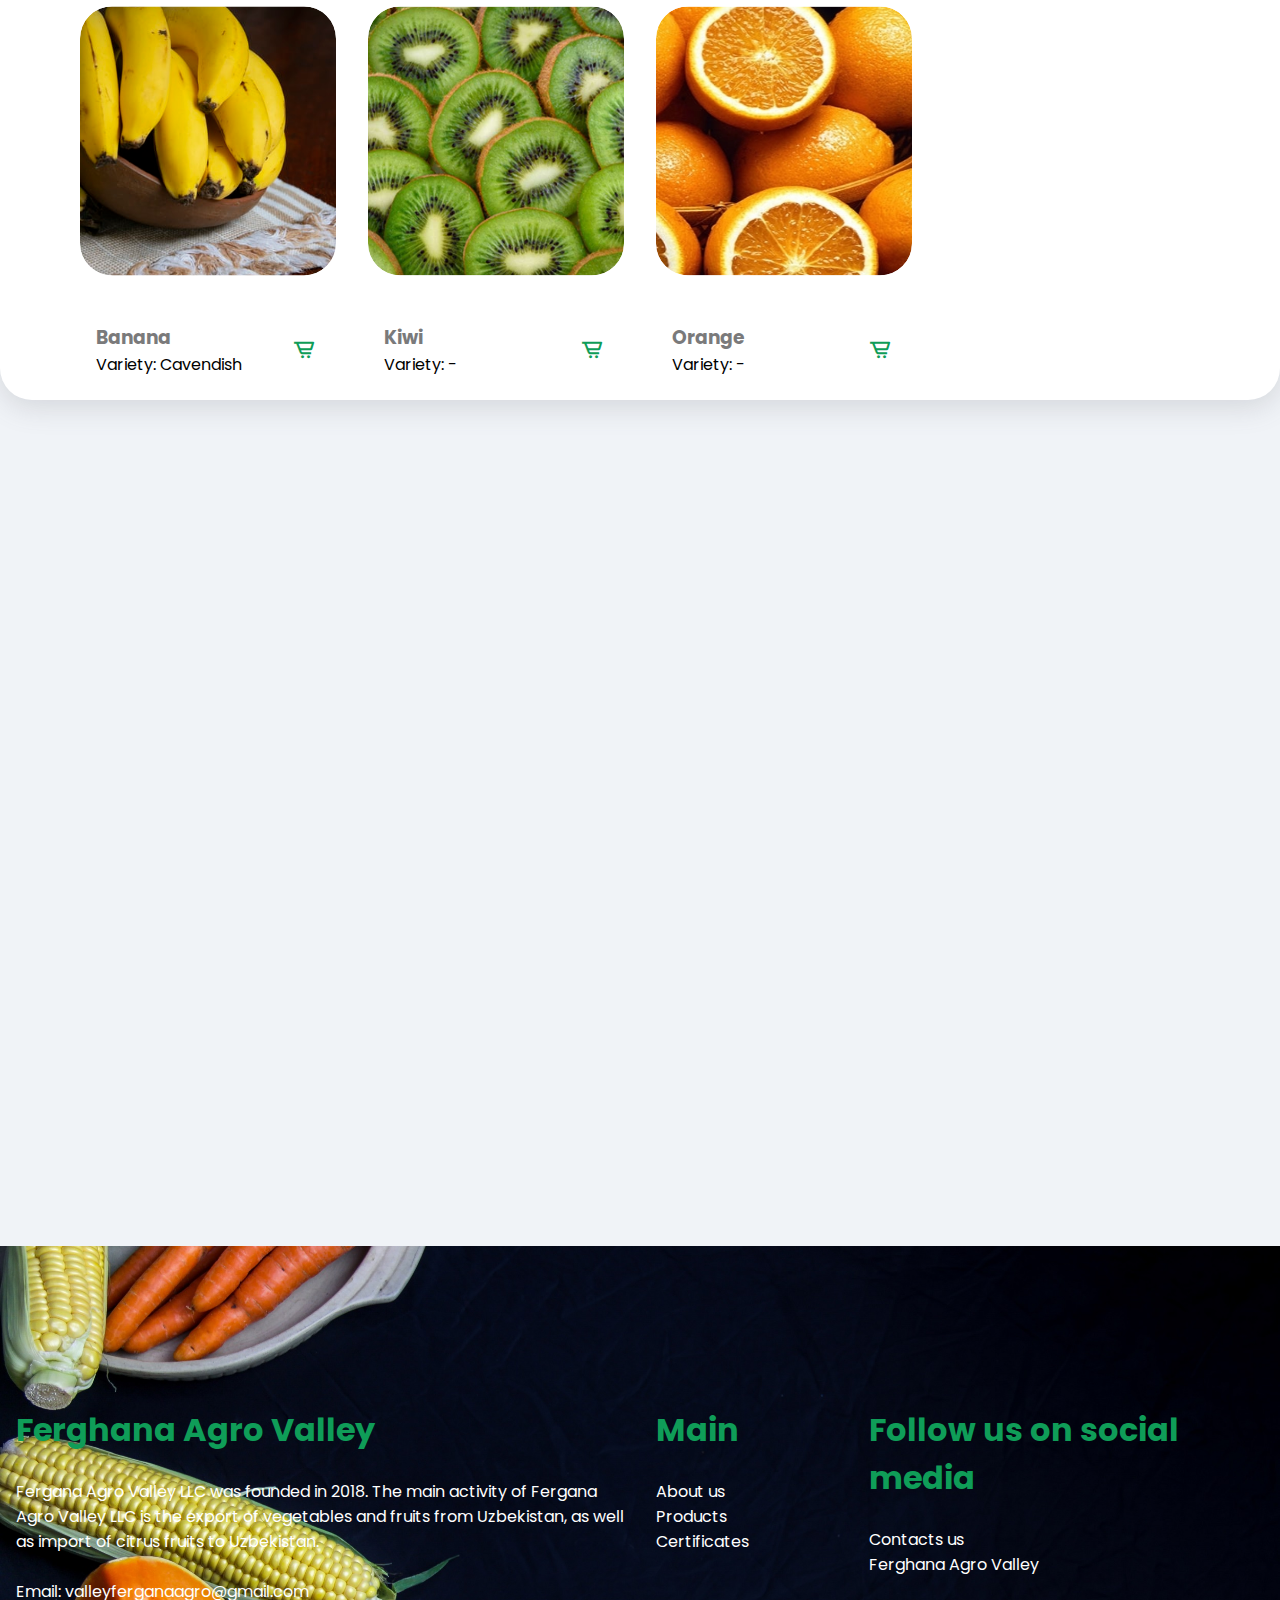
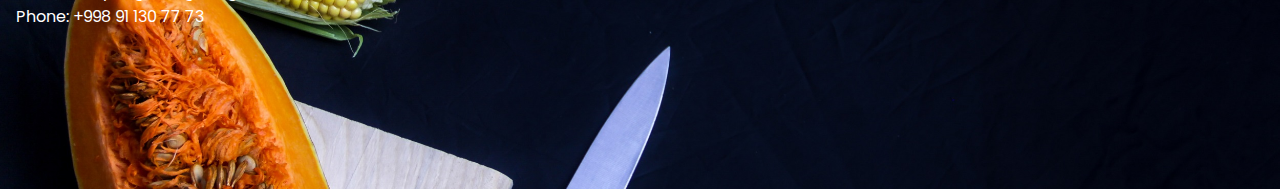
<file: index_eng.html>
<!DOCTYPE html>
<html lang="ru">

<head>
    <meta charset="UTF-8">
    <meta name="viewport" content="width=device-width, initial-scale=1.0">
    <title>
        Ferghana Agro Valley | Home
    </title>
    <link rel="preconnect" href="https://fonts.gstatic.com">
    <link href="https://fonts.googleapis.com/css2?family=Poppins:wght@200;300;400;500;600;700;800;900&display=swap"
        rel="stylesheet">
    <link href='https://unpkg.com/boxicons@2.0.7/css/boxicons.min.css' rel='stylesheet'>

    <link rel="stylesheet" href="style.css">
</head>

<body>
    <!-- MOBILE NAV -->
    <div class="mb-nav">
        <div class="mb-move-item"></div>
        <div class="mb-nav-item active">
            <a href="#home">
                <i class="bx bxs-home"></i>
            </a>
        </div>
        <div class="mb-nav-item">
            <a href="#about">
                <i class='bx bxs-wink-smile'></i>
            </a>
        </div>
        <div class="mb-nav-item">
            <a href="#food-menu-section">
                <i class='bx bxs-food-menu'></i>
            </a>
        </div>
        <div class="mb-nav-item">
            <a href="#testimonial">
                <i class='bx bxs-comment-detail'></i>
            </a>
        </div>
    </div>
    <!-- END MOBILE NAV -->
    <!-- BACK TO TOP BTN -->
    <a href="#home" class="back-to-top">
        <i class="bx bxs-to-top"></i>
    </a>
    <!-- END BACK TO TOP BTN -->
    <!-- TOP NAVIGATION -->
    <div class="nav">
        <div class="menu-wrap">
            <a href="#home">
                <div class="logo">
                    Ferghana Agro Valley
                </div>
            </a>
            <div class="menu h-xs">
                <a href="#home">
                    <div class="menu-item active">
                        Home
                    </div>
                </a>
                <a href="#about">
                    <div class="menu-item">
                        About
                    </div>
                </a>
                <a href="#food-menu-section">
                    <div class="menu-item">
                        Products
                    </div>
                </a>
                <a href="#testimonial">
                    <div class="menu-item">
                        Certificates
                    </div>
                </a>
            </div>
            <div class="right-menu">
                    <a href="index.html"><button type="button" class="btn btn-outline-success">RU</button></a>
            </div>
        </div>
    </div>
    <!-- END TOP NAVIGATION -->
    <!-- SECTION HOME -->
    <section id="home" class="fullheight align-items-center bg-img bg-img-fixed"
        style="background-image: url(assets/brooke-lark-08bOYnH_r_E-unsplash.jpg);">
        <div class="container">
            <div class="row">
                <div class="col-6 col-xs-12">
                    <div class="slogan">
                        <h1 class="left-to-right play-on-scroll">
                            Ferghana Agro Valley
                        </h1>
                        <p class="left-to-right play-on-scroll delay-2">
                            Fergana Agro Valley LLC was founded in 2018.
                            The main activity of Fergana Agro Valley LLC is the export of vegetables and
                            fruits from Uzbekistan, as well as import of citrus fruits to Uzbekistan.
                        </p>
                        <a class="left-to-right play-on-scroll delay-4" href="#menu">
                            <button>
                                View Products
                            </button>
                        </a>
                    </div>
                </div>
            </div>
        </div>
    </section>
    <!-- END SECTION HOME -->
    <!-- SECION ABOUT -->
    <section class="about fullheight align-items-center" id="about">
        <div class="container">
            <div class="row">
                <div class="col-7 h-xs">
                    <img src="assets/dan-gold-4_jhDO54BYg-unsplash.jpg" alt=""
                        class="fullwidth left-to-right play-on-scroll">
                </div>
                <div class="col-5 col-xs-12 align-items-center" id="about">
                    <div class="about-slogan right-to-left play-on-scroll">
                        <h3>
                            <span class="primary-color">About</span> our <span class="primary-color">company</span>
                        </h3>
                        <p>
                            We are an exporter of fruits, vegetables, dried fruits and dried vegetables from Uzbekistan.
                            We can cooperate in a way convenient for you, we take orders for types of vegetables, flowers and fruits. We grow everything ourselves.
                            We always find a solution to any problem with clients and try to make concessions whenever possible.
                            We will provide you with favorable working conditions in Uzbekistan.
                        </p>
                    </div>
                </div>
            </div>
        </div>
    </section>
    <!-- END SECION ABOUT -->
    <!-- FOOD MENU SECTION -->
    <section class="align-items-center bg-img bg-img-fixed" id="food-menu-section"
        style="background-image: url(assets/katherine-chase-4MMK78S7eyk-unsplash.jpg);">
        <div class="container">
            <div class="food-menu" id="menu">
                <h1>
                    Our <span class="primary-color">products</span>
                </h1>
                <p>
                    As you know, recently fruits and vegetables from Uzbekistan have been distributed on a large scale and in large assortments,
                    winning all competitors in a very short time. So we offer you fruits and vegetables of Uzbekistan for export to your city.
                </p>
                <div class="food-category">
                    <div class="zoom play-on-scroll">
                        <button class="active" data-food-type="all">
                            All products
                        </button>
                    </div>
                    <div class="zoom play-on-scroll delay-2">
                        <button data-food-type="fruit">
                            Exported products
                         </button>
                    </div>

                    <div class="zoom play-on-scroll delay-2">
                        <button data-food-type="import">
                            Imported Products
                        </button>
                    </div>

                </div>

                <div class="food-item-wrap all">
                    <div class="food-item fruit-type">
                        <div class="item-wrap bottom-up play-on-scroll">
                            <div class="item-img">
                                <div class="img-holder bg-img"
                                    style="background-image: url(assets/apple_semerenko.jpg);"></div>
                            </div>
                            <div class="item-info">
                                <div>
                                    <h3>
                                        Apple 
                                    </h3>
                                    <span>
                                        Variety: Semerenko
                                    </span>
                                </div>
                                <div class="cart-btn">
                                    <i class="bx bx-cart-alt"></i>
                                </div>
                            </div>
                        </div>
                    </div>

                    <div class="food-item fruit-type">
                        <div class="item-wrap bottom-up play-on-scroll">
                            <div class="item-img">
                                <div class="img-holder bg-img"
                                    style="background-image: url('assets/lemon.jpg');"></div>
                            </div>
                            <div class="item-info">
                                <div>
                                    <h3>
                                        Lemon
                                    </h3>
                                    <span>
                                        Variety: - 
                                    </span>
                                </div>
                                <div class="cart-btn">
                                    <i class='bx bx-cart-alt'></i>
                                </div>
                            </div>
                        </div>
                    </div>

                    <div class="food-item fruit-type">
                        <div class="item-wrap bottom-up play-on-scroll">
                            <div class="item-img">
                                <div class="img-holder bg-img"
                                    style="background-image: url('assets/nectarine.jpg');">
                                </div>
                            </div>
                            <div class="item-info">
                                <div>
                                    <h3>
                                        Nectarine
                                    </h3>
                                    <span>
                                        Variety: -
                                    </span>
                                </div>
                                <div class="cart-btn">
                                    <i class='bx bx-cart-alt'></i>
                                </div>
                            </div>
                        </div>
                    </div>

                    <div class="food-item fruit-type">
                        <div class="item-wrap bottom-up play-on-scroll">
                            <div class="item-img">
                                <div class="img-holder bg-img"
                                    style="background-image: url('assets/pomeg.jpg');"></div>
                            </div>
                            <div class="item-info">
                                <div>
                                    <h3>
                                        Pomegranate
                                    </h3>
                                    <span>
                                        Variety: -
                                    </span>
                                </div>
                                <div class="cart-btn">
                                    <i class='bx bx-cart-alt'></i>
                                </div>
                            </div>
                        </div>
                    </div>

                    <div class="food-item fruit-type">
                        <div class="item-wrap bottom-up play-on-scroll">
                            <div class="item-img">
                                <div class="img-holder bg-img"
                                    style="background-image: url('assets/grape.jpg');"></div>
                            </div>
                            <div class="item-info">
                                <div>
                                    <h3>
                                        Grape
                                    </h3>
                                    <span>
                                        Varieties: Ladies Finger, Mercedes, Husaini, Rizamat, Toifa
                                    </span>
                                </div>
                                <div class="cart-btn">
                                    <i class='bx bx-cart-alt'></i>
                                </div>
                            </div>
                        </div>
                    </div>

                    <div class="food-item fruit-type">
                        <div class="item-wrap bottom-up play-on-scroll">
                            <div class="item-img">
                                <div class="img-holder bg-img"
                                    style="background-image: url('assets/peach.jpg');"></div>
                            </div>
                            <div class="item-info">
                                <div>
                                    <h3>
                                        Peach
                                    </h3>
                                    <span>
                                        Varieties: Shalakh, White
                                    </span>
                                </div>
                                <div class="cart-btn">
                                    <i class='bx bx-cart-alt'></i>
                                </div>
                            </div>
                        </div>
                    </div>

                    <div class="food-item fruit-type">
                        <div class="item-wrap bottom-up play-on-scroll">
                            <div class="item-img">
                                <div class="img-holder bg-img"
                                    style="background-image: url('assets/melon.jpg');"></div>
                            </div>
                            <div class="item-info">
                                <div>
                                    <h3>
                                        Melon
                                    </h3>
                                    <span>
                                        Variety: Torpeda
                                    </span>
                                </div>
                                <div class="cart-btn">
                                    <i class='bx bx-cart-alt'></i>
                                </div>
                            </div>
                        </div>
                    </div>

                    <div class="food-item fruit-type">
                        <div class="item-wrap bottom-up play-on-scroll">
                            <div class="item-img">
                                <div class="img-holder bg-img"
                                    style="background-image: url('assets/cherry.jpg');"></div>
                            </div>
                            <div class="item-info">
                                <div>
                                    <h3>
                                        Cherry
                                    </h3>
                                    <span>
                                        Variety: Gross Bovine Eye
                                    </span>
                                </div>
                                <div class="cart-btn">
                                    <i class='bx bx-cart-alt'></i>
                                </div>
                            </div>
                        </div>
                    </div>
                    <div class="food-item fruit-type">
                        <div class="item-wrap bottom-up play-on-scroll">
                            <div class="item-img">
                                <div class="img-holder bg-img"
                                    style="background-image: url('assets/persimmon.jpg');"></div>
                            </div>
                            <div class="item-info">
                                <div>
                                    <h3>
                                        Persimmon
                                    </h3>
                                    <span>
                                        Variety
                                    </span>
                                </div>
                                <div class="cart-btn">
                                    <i class='bx bx-cart-alt'></i>
                                </div>
                            </div>
                        </div>
                    </div>
<!--vegie-->

<div class="food-item fruit-type">
    <div class="item-wrap bottom-up play-on-scroll">
        <div class="item-img">
            <div class="img-holder bg-img"
                style="background-image: url('assets/bobs.png');"></div>
        </div>
        <div class="item-info">
            <div>
                <h3>
                    Beans
                </h3>
                <span>
                    Varieties: Chickpeas, Beans, Mash
                </span>
            </div>
            <div class="cart-btn">
                <i class='bx bx-cart-alt'></i>
            </div>
        </div>
    </div>
</div>

<div class="food-item fruit-type">
    <div class="item-wrap bottom-up play-on-scroll">
        <div class="item-img">
            <div class="img-holder bg-img"
                style="background-image: url('assets/onion.jpg');"></div>
        </div>
        <div class="item-info">
            <div>
                <h3>
                    Onion
                </h3>
                <span>
                    Varieties: Bulb, green
                </span>
            </div>
            <div class="cart-btn">
                <i class='bx bx-cart-alt'></i>
            </div>
        </div>
    </div>
</div>

<div class="food-item fruit-type">
    <div class="item-wrap bottom-up play-on-scroll">
        <div class="item-img">
            <div class="img-holder bg-img"
                style="background-image: url('assets/garlic.jpg');"></div>
        </div>
        <div class="item-info">
            <div>
                <h3>
                    garlic
                </h3>
                <span>
                    Variety: -
                </span>
            </div>
            <div class="cart-btn">
                <i class='bx bx-cart-alt'></i>
            </div>
        </div>
    </div>
</div>

<div class="food-item fruit-type">
    <div class="item-wrap bottom-up play-on-scroll">
        <div class="item-img">
            <div class="img-holder bg-img"
                style="background-image: url('assets/greens.jpg');"></div>
        </div>
        <div class="item-info">
            <div>
                <h3>
                    Greens
                </h3>
                <span>
                    Varieties: Dill, parsley, cilantro
                </span>
            </div>
            <div class="cart-btn">
                <i class='bx bx-cart-alt'></i>
            </div>
        </div>
    </div>
</div>

<div class="food-item fruit-type">
    <div class="item-wrap bottom-up play-on-scroll">
        <div class="item-img">
            <div class="img-holder bg-img"
                style="background-image: url('assets/potato.jpg');"></div>
        </div>
        <div class="item-info">
            <div>
                <h3>
                    Potato
                </h3>
                <span>
                    Variety: - 
                </span>
            </div>
            <div class="cart-btn">
                <i class='bx bx-cart-alt'></i>
            </div>
        </div>
    </div>
</div>

<div class="food-item fruit-type">
    <div class="item-wrap bottom-up play-on-scroll">
        <div class="item-img">
            <div class="img-holder bg-img"
                style="background-image: url('assets/cabb.jpg');"></div>
        </div>
        <div class="item-info">
            <div>
                <h3>
                    Cabbage
                </h3>
                <span>
                    Varieties: Red, colored, white cabbage, сhinese cabbage
                </span>
            </div>
            <div class="cart-btn">
                <i class='bx bx-cart-alt'></i>
            </div>
        </div>
    </div>
</div>

<div class="food-item fruit-type">
    <div class="item-wrap bottom-up play-on-scroll">
        <div class="item-img">
            <div class="img-holder bg-img"
                style="background-image: url('assets/brocco.jpg');"></div>
        </div>
        <div class="item-info">
            <div>
                <h3>
                    Broccoli
                </h3>
                <span>
                    Variety: -
                </span>
            </div>
            <div class="cart-btn">
                <i class='bx bx-cart-alt'></i>
            </div>
        </div>
    </div>
</div>

<div class="food-item fruit-type">
    <div class="item-wrap bottom-up play-on-scroll">
        <div class="item-img">
            <div class="img-holder bg-img"
                style="background-image: url('assets/carrot.jpg');"></div>
        </div>
        <div class="item-info">
            <div>
                <h3>
                    Carrot
                </h3>
                <span>
                    Varieties: Red, yellow
                </span>
            </div>
            <div class="cart-btn">
                <i class='bx bx-cart-alt'></i>
            </div>
        </div>
    </div>
</div>

<div class="food-item fruit-type">
    <div class="item-wrap bottom-up play-on-scroll">
        <div class="item-img">
            <div class="img-holder bg-img"
                style="background-image: url('assets/repa.png');"></div>
        </div>
        <div class="item-info">
            <div>
                <h3>
                    Turnip
                </h3>
                <span>
                    Variety: -
                </span>
            </div>
            <div class="cart-btn">
                <i class='bx bx-cart-alt'></i>
            </div>
        </div>
    </div>
</div>


<!--vegie-->

<!--import START-->

<div class="food-item import-type">
    <div class="item-wrap bottom-up play-on-scroll">
        <div class="item-img">
            <div class="img-holder bg-img"
                style="background-image: url('assets/organges.jpg');"></div>
        </div>
        <div class="item-info">
            <div>
                <h3>
                    Tangerines
                </h3>
                <span>
                    Variety: -
                </span>
            </div>
            <div class="cart-btn">
                <i class='bx bx-cart-alt'></i>
            </div>
        </div>
    </div>
</div>

<div class="food-item import-type">
    <div class="item-wrap bottom-up play-on-scroll">
        <div class="item-img">
            <div class="img-holder bg-img"
                style="background-image: url('assets/apple.jpg');"></div>
        </div>
        <div class="item-info">
            <div>
                <h3>
                    Apple
                </h3>
                <span>
                    Varieties: Golden, Black Prince, Honey Crisp
                </span>
            </div>
            <div class="cart-btn">
                <i class='bx bx-cart-alt'></i>
            </div>
        </div>
    </div>
</div>

<div class="food-item import-type">
    <div class="item-wrap bottom-up play-on-scroll">
        <div class="item-img">
            <div class="img-holder bg-img"
                style="background-image: url('assets/banana.jpg');"></div>
        </div>
        <div class="item-info">
            <div>
                <h3>
                    Banana
                </h3>
                <span>
                    Variety: Cavendish
                </span>
            </div>
            <div class="cart-btn">
                <i class='bx bx-cart-alt'></i>
            </div>
        </div>
    </div>
</div>

<div class="food-item import-type">
    <div class="item-wrap bottom-up play-on-scroll">
        <div class="item-img">
            <div class="img-holder bg-img"
                style="background-image: url('assets/kiwi.jpg');"></div>
        </div>
        <div class="item-info">
            <div>
                <h3>
                    Kiwi
                </h3>
                <span>
                    Variety: -
                </span>
            </div>
            <div class="cart-btn">
                <i class='bx bx-cart-alt'></i>
            </div>
        </div>
    </div>
</div>

<div class="food-item import-type">
    <div class="item-wrap bottom-up play-on-scroll">
        <div class="item-img">
            <div class="img-holder bg-img"
                style="background-image: url('assets/apelsin.jpg');"></div>
        </div>
        <div class="item-info">
            <div>
                <h3>
                   Orange
                </h3>
                <span>
                    Variety: -
                </span>
            </div>
            <div class="cart-btn">
                <i class='bx bx-cart-alt'></i>
            </div>
        </div>
    </div>
</div>


<!--import-->
                </div>
            </div>
        </div>
    </section>
    <!-- END FOOD MENU SECTION -->
    <!-- TESTIMONIAL SECTION -->
    <section id="testimonial">
        <div class="container">
            <div class="row">
                <div class="col-4 col-xs-12">
                    <div class="review-wrap zoom play-on-scroll delay-2">
                        <div class="review-content">
                            <p>
                                <h1>Certificate</h1>

                                On state registration of a legal entity
                            </p>
                            <div class="review-img bg-img"
                                style="background-image: url(assets/cert.jpg);">
                            </div>
                        </div>
                        <div class="review-info">
                            <h3>
                                ООО "Ferghana Agro Valley"
                            </h3>
                           
                        </div>
                    </div>
                </div>
                <div class="col-4 col-xs-12">
                    <div class="zoom play-on-scroll">
                        <div class="review-wrap active">
                            <div class="review-content">
                                <p>
                                    <h1>Certificate</h1>
    
                                    On state registration of a legal entity
                                </p>
                                <div class="review-img bg-img"
                                    style="background-image:  url(assets/cert.jpg);">
                                </div>
                            </div>
                            <div class="review-info">
                                <h3>
                                    ООО "Ferghana Agro Valley"
                                </h3>
                             
                            </div>
                        </div>
                    </div>
                </div>
                <div class="col-4 col-xs-12">
                    <div class="review-wrap zoom play-on-scroll delay-4">
                        <div class="review-content">
                            <p>
                                <h1>Certificate</h1>

                                On state registration of a legal entity
                            </p>
                            <div class="review-img bg-img"
                                style="background-image: url(assets/cert.jpg);">
                            </div>
                        </div>
                        <div class="review-info">
                            <h3>
                                ООО "Ferghana Agro Valley"
                            </h3>
                           
                        </div>
                    </div>
                </div>
            </div>
        </div>
    </section>
    <!-- END TESTIMONIAL SECTION -->
    <!-- FOOTER SECTION -->
    <section class="footer bg-img" style="background-image: url(assets/nordwood-themes-pYWrdKO5ksI-unsplash.jpg);">
        <div class="container">
            <div class="row">
                <div class="col-6 col-xs-12">
                    <h1>
                        Ferghana Agro Valley
                    </h1>
                    <br>
                    <p>Fergana Agro Valley LLC was founded in 2018.
                        The main activity of Fergana Agro Valley LLC is the export of vegetables and
                        fruits from Uzbekistan, as well as import of citrus fruits to Uzbekistan.</p>
                    <br>
                    <p>Email: valleyferganaagro@gmail.com</p>
                    <p>Phone: +998 91 130 77 73</p>

                </div>
                <div class="col-2 col-xs-12">
                    <h1>
                        Main
                    </h1>
                    <br>
                    <p>
                        <a href="#about">
                            About us
                        </a>
                    </p>
                    <p>
                        <a href="#menu">
                            Products
                        </a>
                    </p>
                    <p>
                        <a href="#testimonial">
                            Certificates
                        </a>
                    </p>
                </div>
                <div class="col-4 col-xs-12">
                    <h1>
                        Follow us on social media
                    </h1>
                    <br>
                    <p>Contacts us <br>
                        <div class="LI-profile-badge"  data-version="v1" data-size="large" data-locale="ru_RU" data-type="horizontal" data-theme="dark" data-vanity="ferghana-agro-valley-91a035213"><a class="LI-simple-link" href='https://uz.linkedin.com/in/ferghana-agro-valley-91a035213?trk=profile-badge'>Ferghana Agro Valley</a>
                        </div>


                    </p>

                </div>
            </div>
        </div>
    </section>
    <!-- END FOOTER SECTION -->

    <script src="index.js"></script>
    <script type="text/javascript" src="https://platform.linkedin.com/badges/js/profile.js" async defer></script>
</body>

</html>
</file>
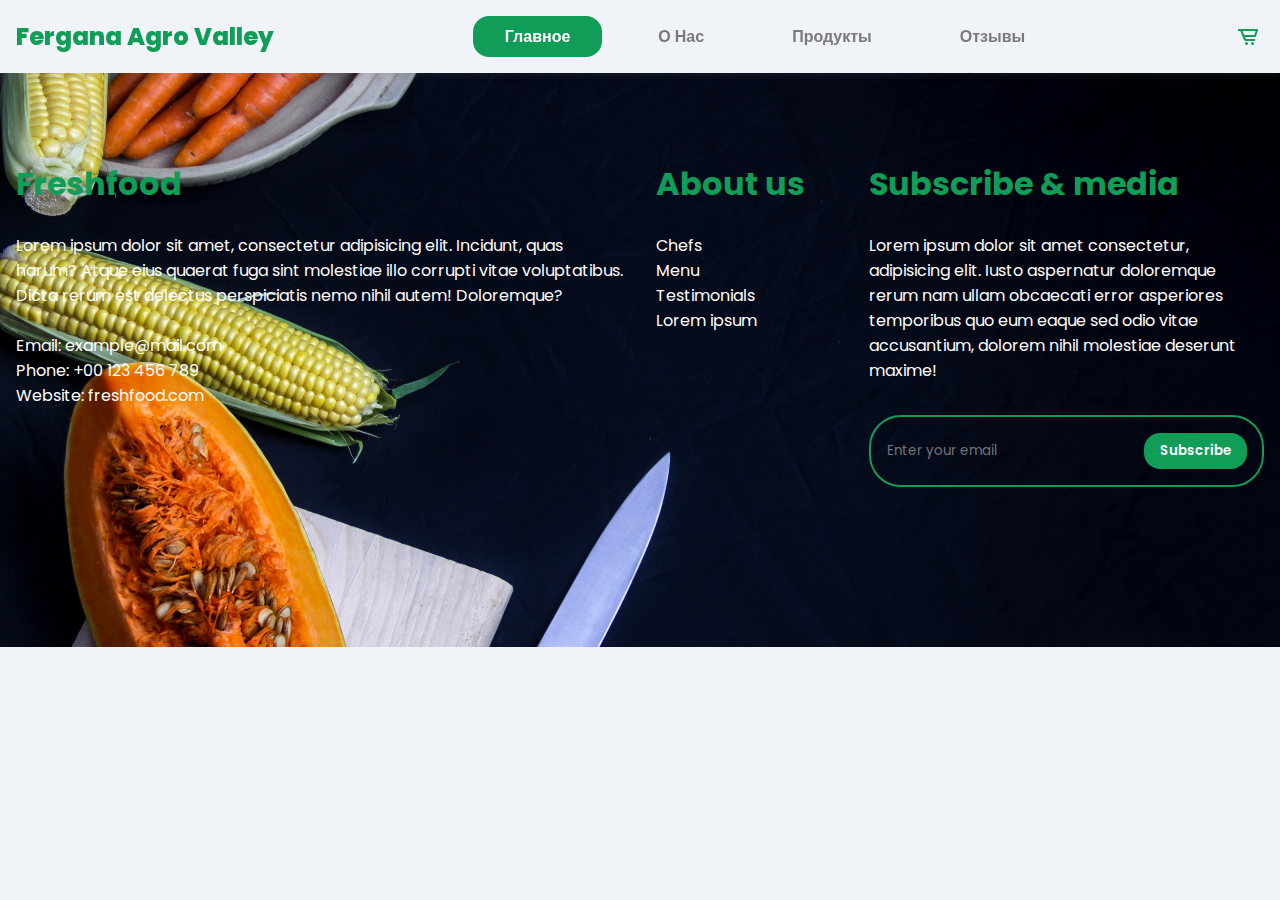
<file: page.html>
<!DOCTYPE html>
<html lang="en">

<head>
    <meta charset="UTF-8">
    <meta name="viewport" content="width=device-width, initial-scale=1.0">
    <title>
        Fresh Food
    </title>
    <link rel="preconnect" href="https://fonts.gstatic.com">
    <link href="https://fonts.googleapis.com/css2?family=Poppins:wght@200;300;400;500;600;700;800;900&display=swap"
        rel="stylesheet">
    <link href='https://unpkg.com/boxicons@2.0.7/css/boxicons.min.css' rel='stylesheet'>
    <link rel="stylesheet" href="style.css">
</head>

<body>
    <!-- MOBILE NAV -->
    <div class="mb-nav">
        <div class="mb-move-item"></div>
        <div class="mb-nav-item active">
            <a href="#home">
                <i class="bx bxs-home"></i>
            </a>
        </div>
        <div class="mb-nav-item">
            <a href="#about">
                <i class='bx bxs-wink-smile'></i>
            </a>
        </div>
        <div class="mb-nav-item">
            <a href="#food-menu-section">
                <i class='bx bxs-food-menu'></i>
            </a>
        </div>
        <div class="mb-nav-item">
            <a href="#testimonial">
                <i class='bx bxs-comment-detail'></i>
            </a>
        </div>
    </div>
    <!-- END MOBILE NAV -->
     <!-- BACK TO TOP BTN -->
     <a href="#home" class="back-to-top">
        <i class="bx bxs-to-top"></i>
    </a>
    <!-- END BACK TO TOP BTN -->
    <!-- TOP NAVIGATION -->
    <div class="nav">
        <div class="menu-wrap">
            <a href="#home">
                <div class="logo">
                    Fergana Agro Valley
                </div>
            </a>
            <div class="menu h-xs">
                <a href="#home">
                    <div class="menu-item active">
                        Главное
                    </div>
                </a>
                <a href="#about">
                    <div class="menu-item">
                        О Нас
                    </div>
                </a>
                <a href="#food-menu-section">
                    <div class="menu-item">
                        Продукты
                    </div>
                </a>
                <a href="#testimonial">
                    <div class="menu-item">
                        Отзывы
                    </div>
                </a>
            </div>
            <div class="right-menu">
                <div class="cart-btn">
                    <i class='bx bx-cart-alt'></i>
                </div>
            </div>
        </div>
    </div>
    <!-- END TOP NAVIGATION -->



    <!-- FOOTER SECTION -->
    <section class="footer bg-img" style="background-image: url(assets/nordwood-themes-pYWrdKO5ksI-unsplash.jpg);">
        <div class="container">
            <div class="row">
                <div class="col-6 col-xs-12">
                    <h1>
                        Freshfood
                    </h1>
                    <br>
                    <p>Lorem ipsum dolor sit amet, consectetur adipisicing elit. Incidunt, quas harum? Atque eius
                        quaerat fuga sint molestiae illo corrupti vitae voluptatibus. Dicta rerum est delectus
                        perspiciatis nemo nihil autem! Doloremque?</p>
                    <br>
                    <p>Email: example@mail.com</p>
                    <p>Phone: +00 123 456 789</p>
                    <p>Website: freshfood.com</p>
                </div>
                <div class="col-2 col-xs-12">
                    <h1>
                        About us
                    </h1>
                    <br>
                    <p>
                        <a href="#">
                            Chefs
                        </a>
                    </p>
                    <p>
                        <a href="#">
                            Menu
                        </a>
                    </p>
                    <p>
                        <a href="#">
                            Testimonials
                        </a>
                    </p>
                    <p>
                        <a href="#">
                            Lorem ipsum
                        </a>
                    </p>
                </div>
                <div class="col-4 col-xs-12">
                    <h1>
                        Subscribe & media
                    </h1>
                    <br>
                    <p>Lorem ipsum dolor sit amet consectetur, adipisicing elit. Iusto aspernatur doloremque rerum nam
                        ullam obcaecati error asperiores temporibus quo eum eaque sed odio vitae accusantium, dolorem
                        nihil molestiae deserunt maxime!</p>
                    <div class="input-group">
                        <input type="text" placeholder="Enter your email">
                        <button>
                            Subscribe
                        </button>
                    </div>
                </div>
            </div>
        </div>
    </section>
    <!-- END FOOTER SECTION -->

    <script src="index.js"></script>
</body>

</html>
</file>
<file: style.css>
:root {
  --primary-color: #0f9d58;
  --background-color: #f0f3f7;
  --secon-color: #9da2ad;
  --grey: #7a7a7b;
  --white: #ffffff;
}

* {
  font-family: "Poppins", sans-serif;
  margin: 0;
  padding: 0;
  box-sizing: border-box;
}

a {
  color: unset;
  text-decoration: none;
}

body,
html {
  background-color: var(--background-color);
  scroll-behavior: smooth;
  position: relative;
  overflow-x: hidden;
}

.nav {
  position: fixed;
  top: 0;
  left: 0;
  width: 100%;
  z-index: 99;
  background-color: var(--background-color);
  box-shadow: rgba(99, 99, 99, 0.2) 0px 2px 8px 0px;
}

.menu-wrap {
  max-width: 1366px;
  margin: auto;
  display: flex;
  align-items: center;
  justify-content: space-between;
  padding: 1rem;
}

.logo {
  font-size: 1.5rem;
  font-weight: 800;
  color: var(--primary-color);
}

.menu {
  display: flex;
  align-items: center;
  justify-content: center;
}

.menu-item {
  margin-left: 1.5rem;
  padding: 0.5rem 2rem;
  font-weight: 600;
  color: var(--grey);
  transition: 0.5s ease-in-out;
  cursor: pointer;
}

.menu-item:hover,
.menu-item.active {
  color: var(--white);
  background-color: var(--primary-color);
  border-radius: 1rem;
}

.cart-btn {
  width: 2rem;
  height: 2.5rem;
  display: flex;
  align-items: center;
  justify-content: center;
  color: var(--primary-color);
  font-size: 1.5rem;
  cursor: pointer;
  transition: 0.5s ease-in-out;
}

.cart-btn:hover {
  background-color: var(--primary-color);
  color: var(--white);
  border-radius: 1rem;
}

.fullheight {
  height: 100vh;
}

.align-items-center {
  display: flex;
  align-items: center;
  justify-content: center;
  text-align: center;
}

.bg-img {
  background-position: center;
  background-size: cover;
  background-repeat: no-repeat;
}

.bg-img-fixed {
  background-attachment: fixed;
}

.container {
  width: 100%;
  max-width: 1366px;
  margin: 0 auto;
}

section {
  padding: 9rem 0;
}

.slogan {
  text-align: left;
}

.slogan h1 {
  font-size: 5rem;
  color: var(--primary-color);
}

.slogan button {
  padding: 1rem 5rem;
  outline: none;
  border: none;
  background-color: var(--background-color);
  border: 0.125rem solid var(--primary-color);
  border-radius: 2rem;
  color: var(--primary-color);
  margin: 3rem 0;
  cursor: pointer;
  font-weight: 600;
  transition: 0.5s ease-in-out;
}

.slogan button:hover {
  background-color: var(--primary-color);
  color: var(--white);
}

.fullwidth {
  width: 100%;
}

#about img {
  border-radius: 2rem;
  box-shadow: rgba(17, 17, 26, 0.1) 0px 8px 24px,
    rgba(17, 17, 26, 0.1) 0px 16px 56px, rgba(17, 17, 26, 0.1) 0px 24px 80px;
}

.about-slogan {
  padding: 4rem;
  background-color: var(--white);
  border-radius: 2rem;
  box-shadow: rgba(0, 0, 0, 0.15) 0px 2px 8px;
}

.about-slogan.start {
  transform: translateX(-10rem) !important;
}

.about-slogan h3 {
  font-size: 2rem;
  margin-bottom: 3rem;
  color: var(--grey);
}

.primary-color {
  color: var(--primary-color);
}

.food-menu {
  padding: 4rem;
  background-color: var(--white);
  border-radius: 2rem;
  box-shadow: rgba(100, 100, 111, 0.2) 0px 7px 29px 0px;
}

.food-menu h1 {
  color: var(--grey);
}

.food-menu p {
  margin: 2rem 0;
}

.food-category {
  display: flex;
}

.food-category button {
  padding: 0.5rem 2.5rem;
  margin: 0 1rem;
  outline: none;
  border: 1px solid var(--primary-color);
  background-color: transparent;
  color: var(--primary-color);
  font-weight: 600;
  border-radius: 1rem;
  cursor: pointer;
  transition: 0.3s ease-in-out;
}

.food-category button:hover,
.food-category button.active {
  background-color: var(--primary-color);
  color: var(--white);
}

.food-item-wrap {
  display: flex;
  flex-wrap: wrap;
  justify-content: flex-start;
  margin-top: 3rem;
}

.food-item {
  width: 25%;
  height: 30rem;
  padding: 1rem;
}

.item-wrap {
  height: 100%;
  transition: 0.4s ease-in-out;
  cursor: pointer;
  border-radius: 2rem;
}

.item-wrap:hover {
  box-shadow: rgba(14, 30, 37, 0.12) 0px 2px 4px 0px,
    rgba(14, 30, 37, 0.32) 0px 2px 16px 0px;
}

.item-img {
  height: 60%;
  position: relative;
  overflow: hidden;
  border-radius: 2rem;
}

.img-holder {
  position: absolute;
  top: 0;
  left: 0;
  width: 100%;
  height: 100%;
  transition: 0.5s ease-in-out;
  border-radius: 2rem;
}

.img-holder:hover {
  transform: scale(2) rotate(45deg);
}

.item-info {
  display: flex;
  justify-content: space-between;
  align-items: center;
  margin-top: 3rem;
  padding: 0 1rem;
}

.item-info h3 {
  color: var(--grey);
}

.item-info > div:first-child {
  text-align: left;
}

.review-wrap {
  width: 100%;
  padding: 1rem;
  background-color: var(--white);
  border-radius: 3rem;
  box-shadow: rgba(100, 100, 111, 0.2) 0px 7px 29px 0px;
}

.review-wrap.active {
  transform: scale(1.2) !important;
}

.review-content {
  padding: 3rem;
  border-bottom: 0.125rem solid var(--grey);
  position: relative;
  text-align: center;
}

.review-img {
  position: absolute;
  left: 50%;
  transform: translateX(-50%);
  bottom: -2.5rem;
  width: 5rem;
  height: 5rem;
  border-radius: 2rem;
  box-shadow: rgba(100, 100, 111, 0.2) 0px 7px 29px 0px;
}

.review-info {
  padding: 3rem;
  text-align: center;
}

.rating {
  margin-top: 2rem;
}

.rating i {
  color: var(--primary-color);
}

.footer {
  color: var(--white);
}

.footer h1 {
  color: var(--primary-color);
}

.input-group {
  padding: 1rem;
  border: 0.125rem solid var(--primary-color);
  border-radius: 2rem;
  display: flex;
  justify-content: space-between;
  margin-top: 2rem;
}

.input-group input {
  flex: auto;
  outline: none;
  border: none;
  color: var(--primary-color);
  background-color: transparent;
}

.input-group button {
  padding: 0.5rem 1rem;
  outline: none;
  border: none;
  background-color: var(--primary-color);
  border-radius: 1rem;
  color: var(--white);
  font-weight: 600;
  cursor: pointer;
}

.back-to-top {
  position: fixed;
  bottom: 70px;
  right: 70px;
  border-radius: 10px;
  background-color: var(--primary-color);
  color: var(--white);
  display: flex;
  align-items: center;
  justify-content: center;
  font-size: 2rem;
  padding: 0.5rem;
  z-index: 99;
  display: none;
}

.food-item-wrap > div {
  display: none;
}

.food-item-wrap.all > div {
  display: block;
}

.food-item-wrap.fruit > div.fruit-type {
  display: block;
}

.food-item-wrap.import > div.import-type {
  display: block;
}

/* ANIMATION */

.left-to-right {
  transform: translateX(-150%);
  transition: 1s ease-in-out;
}

.left-to-right.start {
  transform: translateX(0);
}

.right-to-left {
  transform: translateX(150%);
  transition: 1s ease-in-out;
}

.right-to-left.start {
  transform: translateX(0);
}

.zoom {
  transform: scale(0);
  transition: 0.6s ease-in-out;
}

.zoom.start {
  transform: unset;
}

.bottom-up {
  transform: translateY(30%);
  transition: 0.8s ease-in-out;
}

.bottom-up.start {
  transform: translateY(0);
}

.delay-2 {
  transition-delay: 0.2s;
}

.delay-4 {
  transition-delay: 0.4s;
}

.delay-6 {
  transition-delay: 0.6s;
}

.delay-8 {
  transition-delay: 0.8s;
}

.delay-10 {
  transition-delay: 0.1s;
}

.delay-12 {
  transition-delay: 0.12s;
}

/* GRID SYSTEM */

.row {
  display: flex;
  flex-wrap: wrap;
}

[class*="col-"] {
  padding: 1rem;
}

.col-1 {
  width: 8.33%;
}

.col-2 {
  width: 16.66%;
}

.col-3 {
  width: 25%;
}

.col-4 {
  width: 33.33%;
}

.col-5 {
  width: 41.66%;
}

.col-6 {
  width: 50%;
}

.col-7 {
  width: 58.33%;
}

.col-8 {
  width: 66.66%;
}

.col-9 {
  width: 75%;
}

.col-10 {
  width: 83.33%;
}

.col-11 {
  width: 91.66%;
}

.col-12 {
  width: 100%;
}

.mb-nav {
  display: none;
}

/* Extra small devices (phones, 600px and down) */
@media only screen and (max-width: 600px) {
  * {
    font-size: 13px;
  }

  h1 {
    font-size: 3rem !important;
  }

  span {
    font-size: inherit;
  }

  .cart-btn i {
    font-size: 2rem;
  }

  .about {
    background-image: url(assets/dan-gold-4_jhDO54BYg-unsplash.jpg);
    background-attachment: fixed;
  }

  .about-slogan.start {
    transform: translateX(0) !important;
  }

  .food-menu {
    padding: 4rem 0;
  }

  .food-item {
    width: 50%;
    height: 25rem;
  }

  .food-category {
    overflow-y: scroll;
  }

  .food-category button {
    width: max-content;
  }

  .back-to-top {
    bottom: 6rem;
    right: 1rem;
  }

  .review-wrap.active {
    transform: unset !important;
  }

  /* MOBILE NAV */

  .mb-nav {
    position: fixed;
    bottom: 0;
    display: flex;
    width: 100%;
    justify-content: space-between;
    align-items: center;
    background-color: var(--white);
    z-index: 99;
    overflow: hidden;
    border-top-left-radius: 2rem;
    border-top-right-radius: 2rem;
    box-shadow: rgba(100, 100, 111, 0.2) 0px 7px 29px 0px;
  }

  .mb-nav-item {
    display: flex;
    align-items: center;
    justify-content: center;
    flex: 25%;
    padding: 1rem 0;
  }

  .mb-nav-item i,
  .mb-nav-item a {
    font-size: 2rem;
    color: var(--secon-color);
    z-index: 2;
    transition: 0.5s ease-in-out;
  }

  .mb-nav-item.active i {
    color: var(--white);
  }

  .mb-move-item {
    position: absolute;
    left: 0;
    width: 25%;
    height: 100%;
    background-color: var(--primary-color);
    transition: 0.5s ease-in-out;
  }

  /* END MOBILE NAV */

  .col-xs-1 {
    width: 8.33%;
  }

  .col-xs-2 {
    width: 16.66%;
  }

  .col-xs-3 {
    width: 25%;
  }

  .col-xs-4 {
    width: 33.33%;
  }

  .col-xs-5 {
    width: 41.66%;
  }

  .col-xs-6 {
    width: 50%;
  }

  .col-xs-7 {
    width: 58.33%;
  }

  .col-xs-8 {
    width: 66.66%;
  }

  .col-xs-9 {
    width: 75%;
  }

  .col-xs-10 {
    width: 83.33%;
  }

  .col-xs-11 {
    width: 91.66%;
  }

  .col-xs-12 {
    width: 100%;
  }

  .h-xs {
    display: none;
  }
}
</file>
